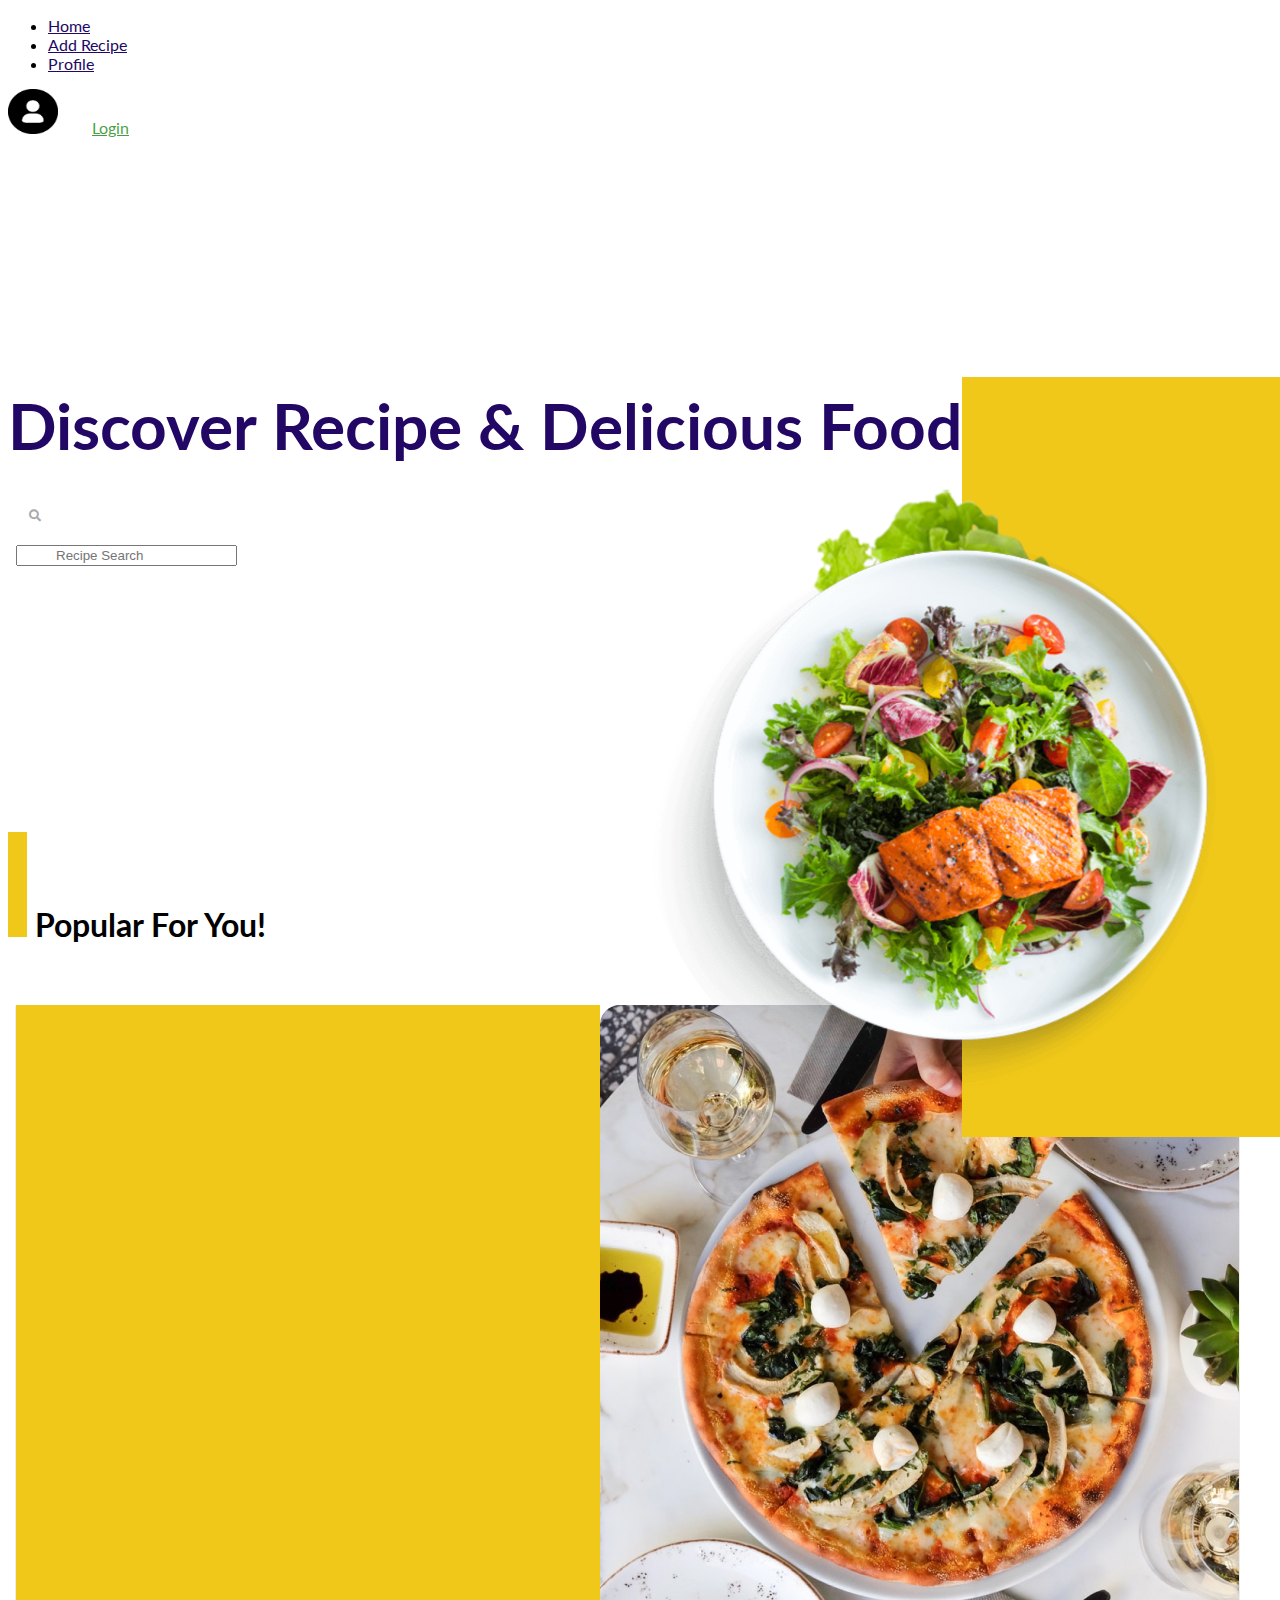
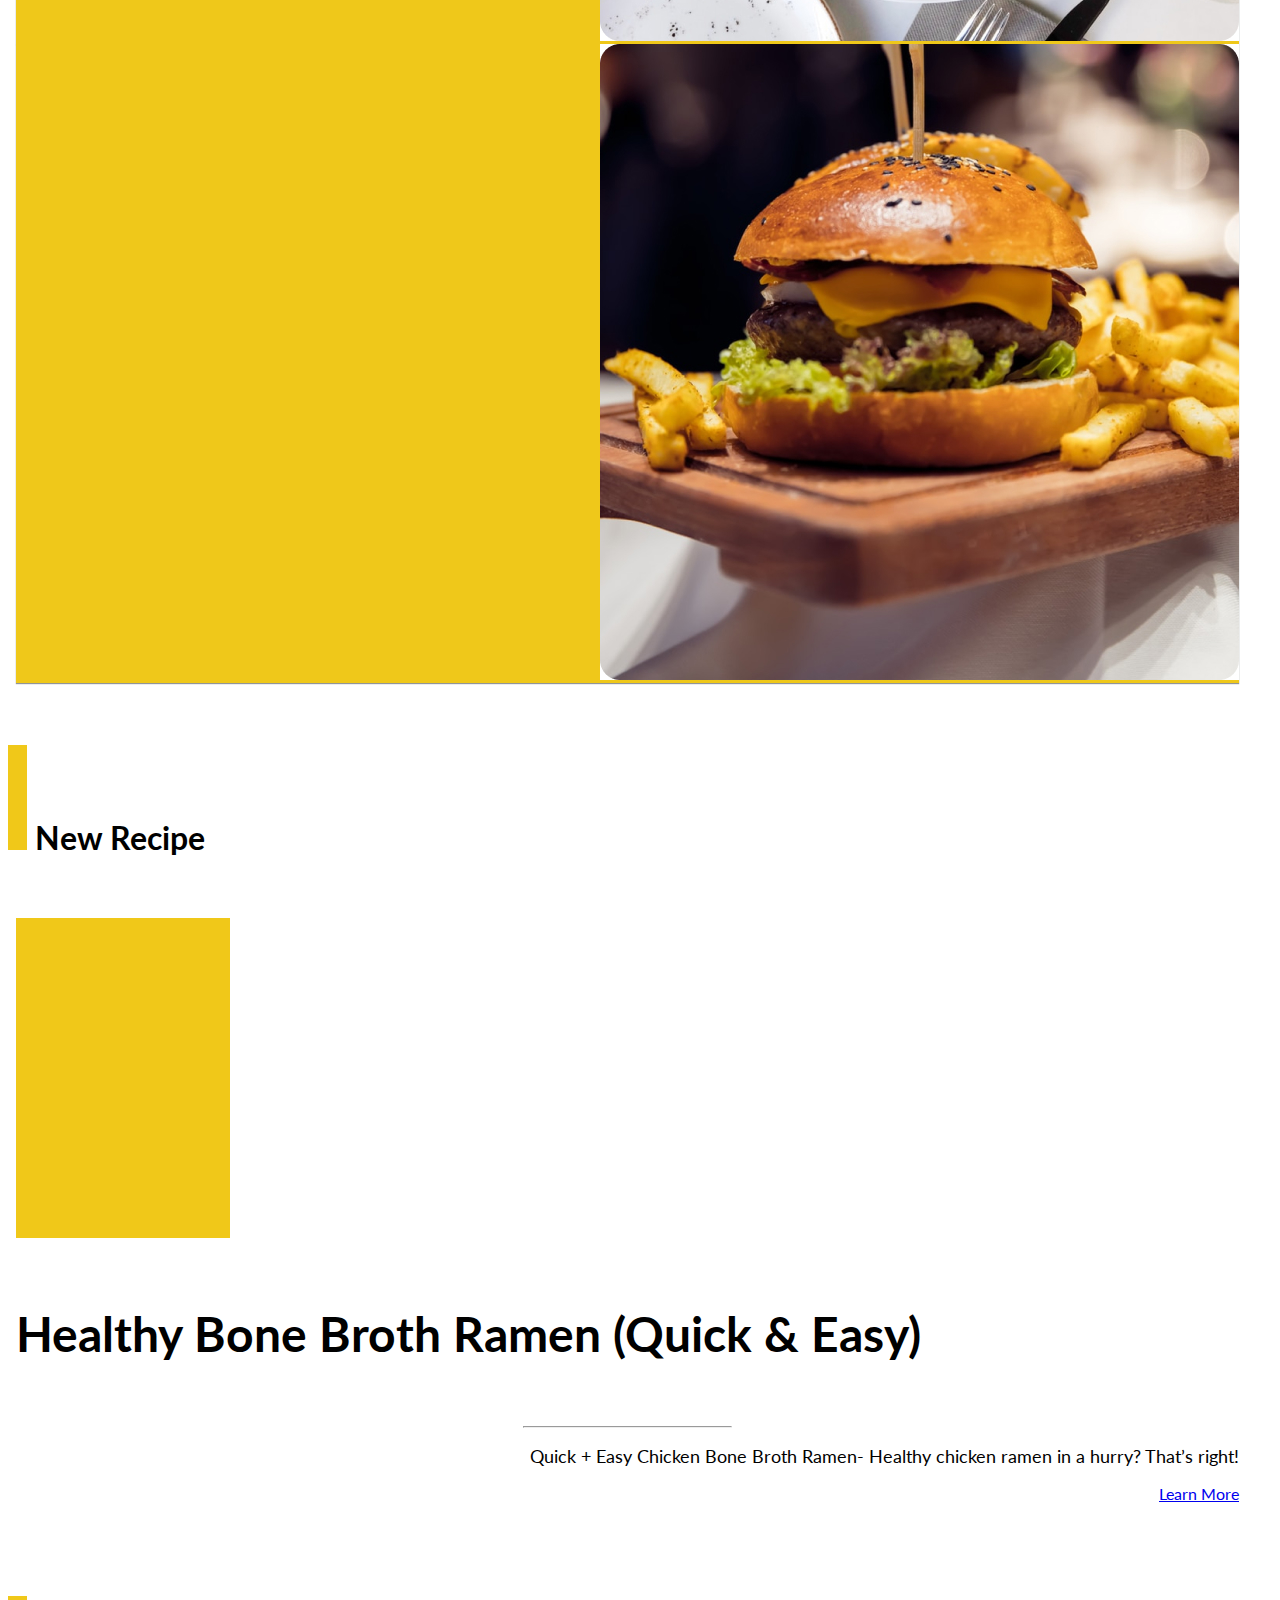
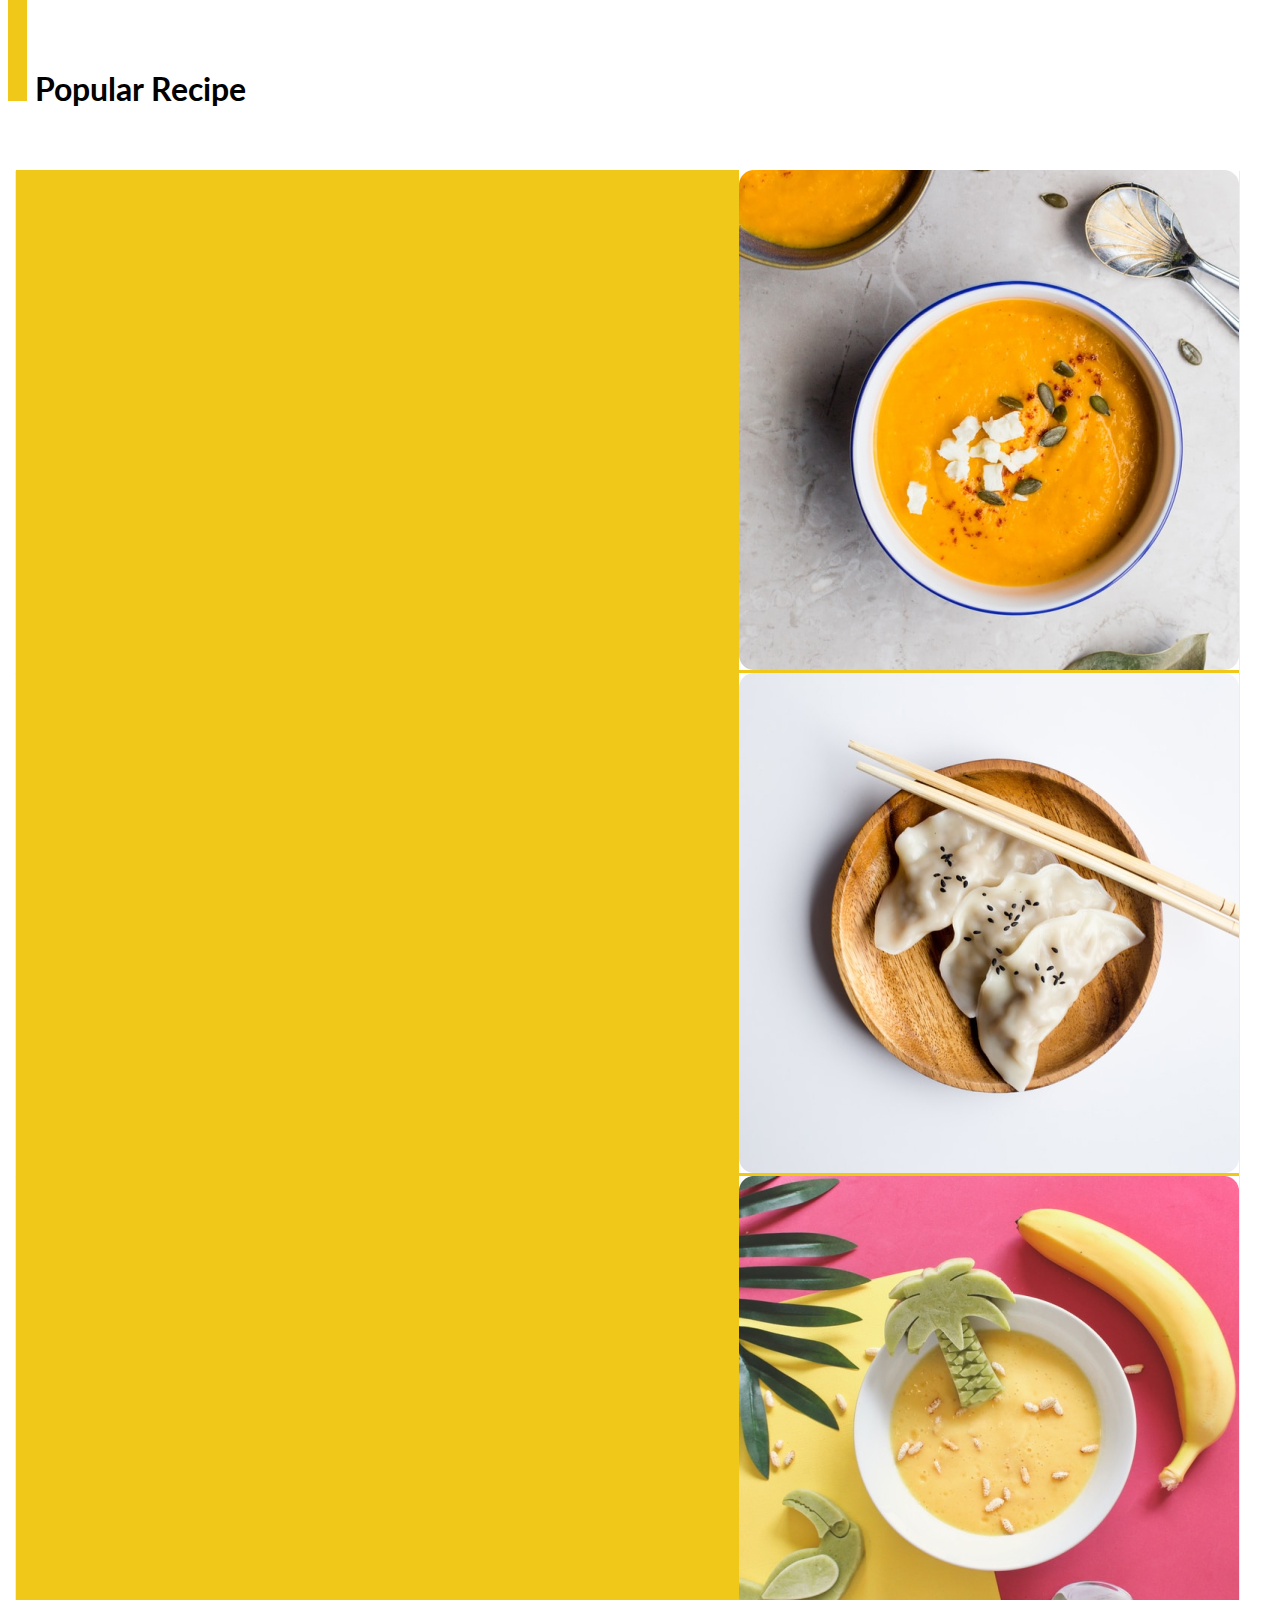
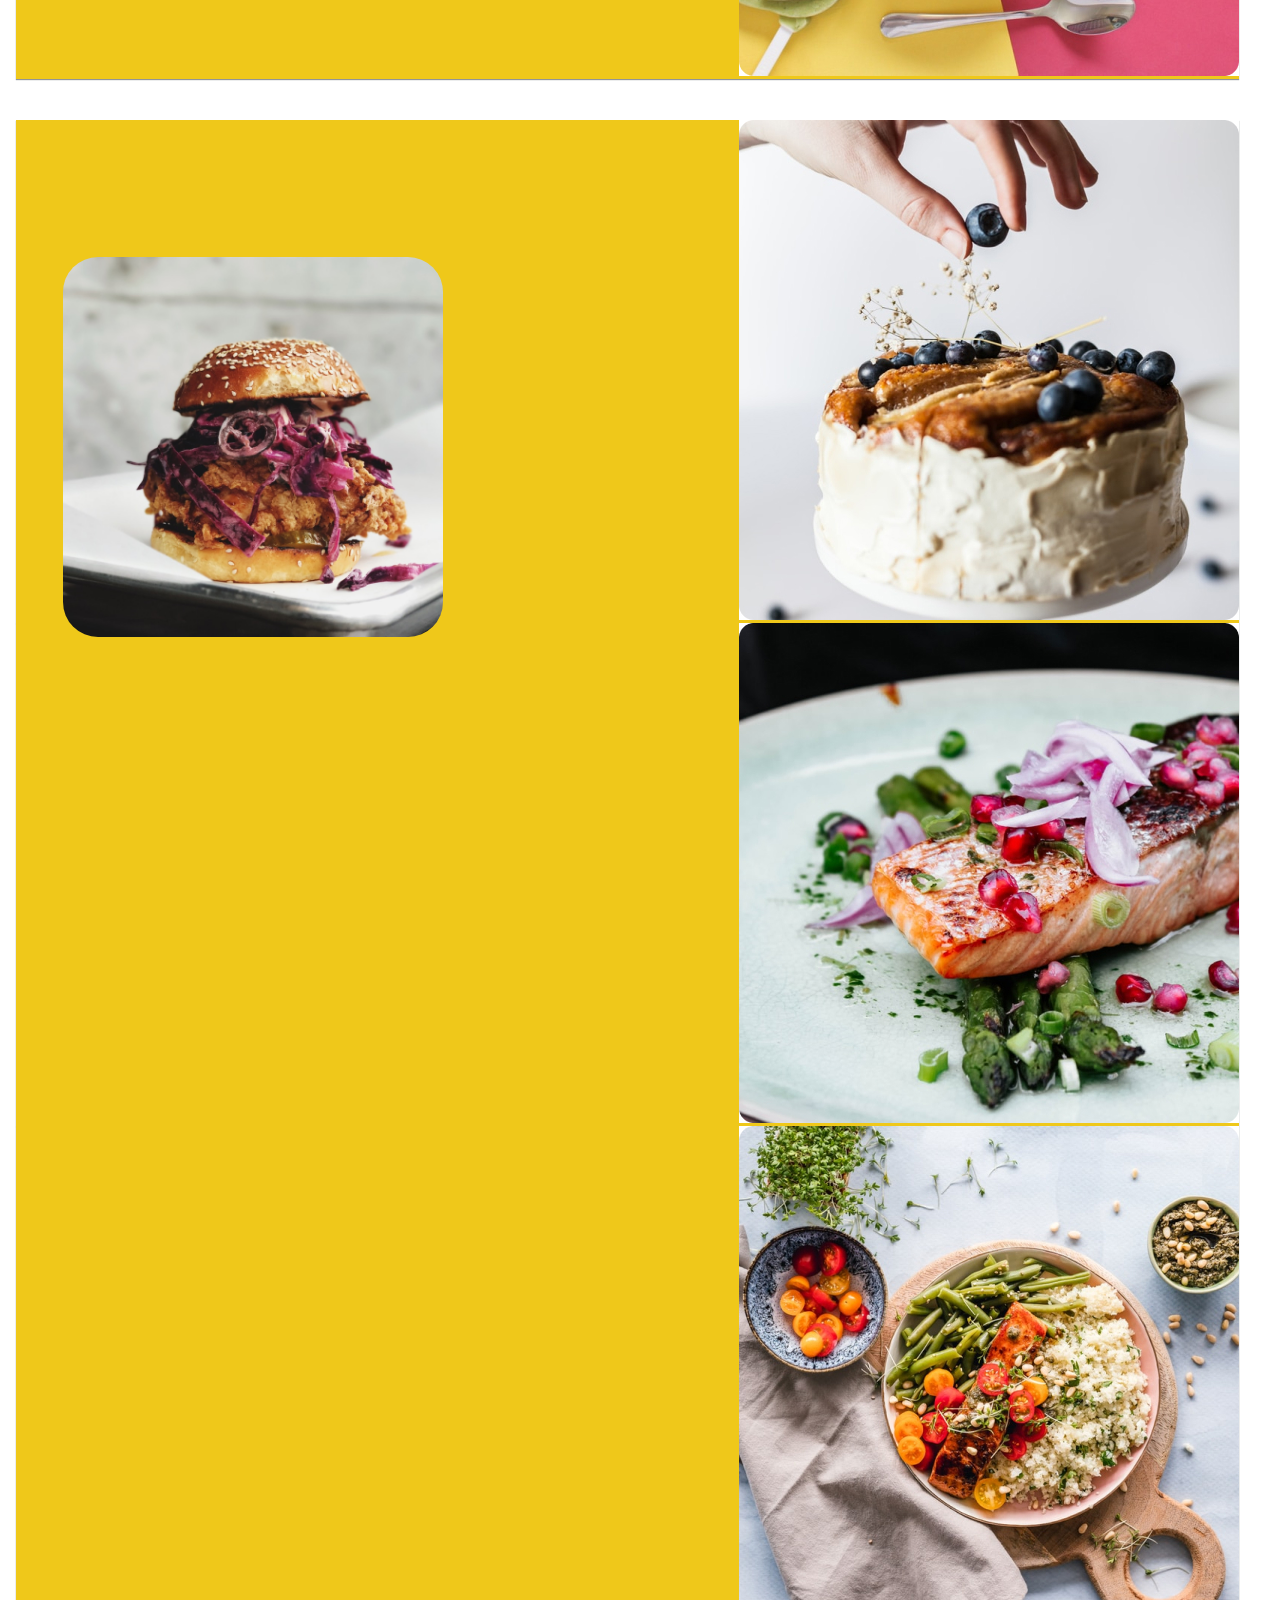
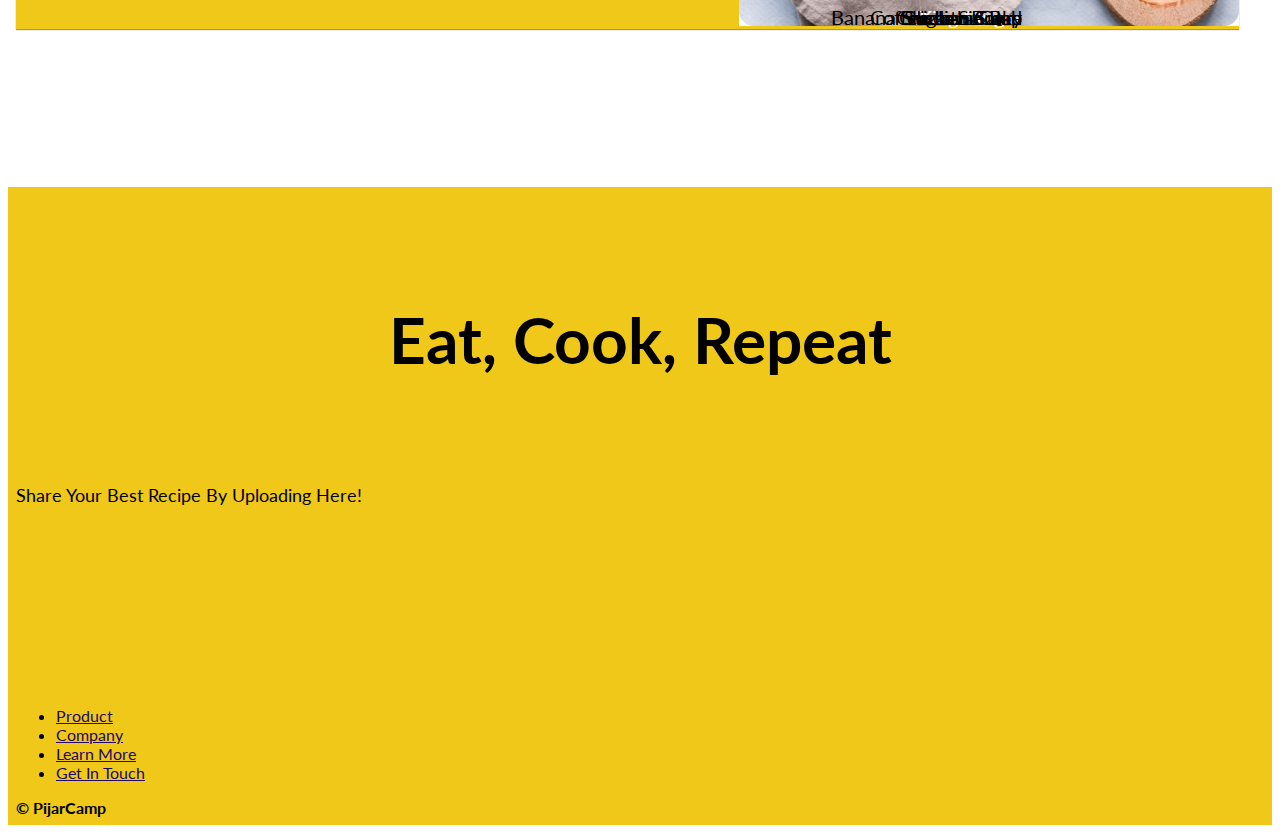
<file: index.html>
<!doctype html>
<html lang="en">
  <head>
    <!-- Required meta tags -->
    <meta charset="utf-8">
    <meta name="viewport" content="width=device-width, initial-scale=1">

    <!-- Bootstrap CSS -->
    <link href="https://cdn.jsdelivr.net/npm/bootstrap@5.0.2/dist/css/bootstrap.min.css" rel="stylesheet" integrity="sha384-EVSTQN3/azprG1Anm3QDgpJLIm9Nao0Yz1ztcQTwFspd3yD65VohhpuuCOmLASjC" crossorigin="anonymous">
    <link href="https://cdnjs.cloudflare.com/ajax/libs/font-awesome/5.9.0/css/all.min.css" rel="stylesheet">
    <link rel="stylesheet" href="../assets/css/style.css">

    <title>Eat, Cook, Repeat</title>
  </head>
  <style>
    .popular > .card {
        width: 18rem;
    }

    @media screen and (max-width: 600px) {
        body {
            background-color: #fff5ec;
        }
    }
  </style>
  <body>
    <div class="navigation">
        <nav class="navbar fixed-top navbar-expand-lg py-4 navbar-light shadow-5-strong">
            <div class="container-fluid">
              <div class="collapse navbar-collapse" id="navbarSupportedContent">
                <ul class="navbar-nav me-auto mb-2 mb-lg-0">
                  <li class="nav-item">
                    <a class="nav-link active" aria-current="page" href="index.html">Home</a>
                  </li>
                  <li class="nav-item">
                    <a class="nav-link active" aria-current="page" href="add-recipe.html">Add Recipe</a>
                  </li>
                  <li class="nav-item">
                    <a class="nav-link active" aria-current="page" href="profile.html">Profile</a>
                  </li>
                </ul>
                <form class="d-flex">
                  <img 
                    class="me-2"
                    src="../assets/images/PinClipart.com_birthday-clipart-for-facebook_1814767.png" 
                    alt="Login_Icon"
                    width="50px"
                    height="45px"
                  />
                  <a class="nav-link login" href="login.html">Login</a>
                </form>
              </div>
            </div>
        </nav>
    </div>
    <div class="container">
        <div class="row">
          <div class="col-md-6">
            <h1>
              Discover Recipe & Delicious Food 
              <div class="form-group has-recipe-search">
                <i class="fa fa-search form-control-feedback"></i>
                <input type="text" class="form-control" placeholder="Recipe Search">
              </div>
            </h1>
          </div>
          <div class="col-md-6">
            <img class="jumbotron" src="../assets/images/Rectangle_2_(1).jpg" alt="background"
            width="420"
            height="760"/>
            <img class="lettuce" 
            src="../assets/images/—Pngtree—lettuce_1175257_1.svg" alt="lettuce-wp" 
            width="484px"
            height="726px"/>
            <img class="food-recipe" 
            src="../assets/images/—Pngtree—delicious food_568171_1.svg" alt="food-wp" 
            width="578px"
            height="570px" />
          </div>
        </div>
        <div class="row">
          <div class="col-md-12">
            <h5>
              <img src="../assets/images/Rectangle8.jpg" height="105px" alt="icon">
              Popular For You!
            </h5>
          </div>
        </div>
        <div class="row popular">
          <div class="col-md-4">
            <div class="card box-shadow border-0">
              <a href="recipe-page.html">
                <img src="../assets/images/Rectangle7.jpg" class="card-img-top" alt="...">
              </a>
              <div class="bottom-left">Pizza Lamoa</div>
            </div>
          </div>
          <div class="col-md-4">
            <div class="card box-shadow border-0">
              <a href="recipe-page.html">
                <img src="../assets/images/Rectangle_7_(1).jpg" class="card-img-top" alt="...">
              </a>
              <div class="bottom-left">King Burger</div>
            </div>
          </div>
          <div class="col-md-4"></div>
        </div>
        <div class="row">
          <div class="col-md-12">
            <h5>
              <img src="../assets/images/Rectangle8.jpg" height="105px" alt="icon">
              New Recipe
            </h5>
          </div>
        </div>
        <div class="row new-recipe">
          <div class="col-md-6 new-recipe-bg">
            <img src="../assets/images/Rectangle_2.jpg" alt="new-recipe-bg" width="214" height="320">
            <img class="new-food-recipe" src="../assets/images/Rectangle_313.jpg" alt="new-food-wp" width="380" height="380"/>
          </div>
          <div class="col-md-6">
            <h4>Healthy Bone Broth Ramen (Quick & Easy)</h4>
            <hr width="17%" />
            <p class="text-start">Quick + Easy Chicken Bone Broth Ramen- Healthy chicken ramen in a hurry? That’s right!</p>
            <a type="button" class="btn btn-warning d-md-block col-5" href="recipe-page.html">Learn More</a>
          </div>
        </div>
        <div class="row d-flex justify-content-between">
          <div class="col-md-12">
            <h5>
              <img src="../assets/images/Rectangle8.jpg" height="105px" alt="icon">
              Popular Recipe
            </h5>
          </div>
        </div>
        <div class="row popular">
          <div class="col-md-4">
            <div class="card box-shadow border-0">
              <a href="recipe-page.html">
                <img src="../assets/images/Rectangle314.jpg" class="card-img-top" alt="...">
              </a>
              <div class="bottom-left-popular text-center">Chicken Curry</div>
            </div>
          </div>
          <div class="col-md-4">
            <div class="card box-shadow border-0">
              <a href="recipe-page.html">
                <img src="../assets/images/Rectangle315.jpg" class="card-img-top" alt="...">
              </a>
              <div class="bottom-left-popular text-center">Chicken Bomb</div>
            </div>
          </div>
          <div class="col-md-4">
            <div class="card box-shadow border-0">
              <a href="recipe-page.html">
                <img src="../assets/images/Rectangle316.jpg" class="card-img-top" alt="...">
              </a>
              <div class="bottom-left-popular text-center">Banana Smoothie Pop</div>
            </div>
          </div>
        </div>
        <div class="row popular">
          <div class="col-md-4">
            <div class="card box-shadow border-0">
              <a href="recipe-page.html">
                <img src="../assets/images/Rectangle317.jpg" class="card-img-top" alt="...">
              </a>
              <div class="bottom-left-popular text-center">Coffee Lava Cake</div>
            </div>
          </div>
          <div class="col-md-4">
            <div class="card box-shadow border-0">
              <a href="recipe-page.html">
                <img src="../assets/images/Rectangle318.jpg" class="card-img-top" alt="...">
              </a>
              <div class="bottom-left-popular text-center">Sugar Salmon</div>
            </div>
          </div>
          <div class="col-md-4">
            <div class="card box-shadow border-0">
              <a href="recipe-page.html">
                <img src="../assets/images/Rectangle319.jpg" class="card-img-top" alt="...">
              </a>
              <div class="bottom-left-popular">Indian Salad</div>
            </div>
          </div>
        </div>
    </div>
    <div class="footer">
      <div class="card text-center">
        <div class="card-body">
          <h5 class="card-title">Eat, Cook, Repeat</h5>
          <p class="card-text">Share Your Best Recipe By Uploading Here!</p>
        </div>
        <div class="card-nav">
          <div class="row">
            <div class="col-md-3"></div>
            <div class="col-md-6">
              <ul class="nav justify-content-center">
                <li class="nav-item">
                  <a class="nav-link" href="#">Product</a>
                </li>
                <li class="nav-item">
                  <a class="nav-link" href="#">Company</a>
                </li>
                <li class="nav-item">
                  <a class="nav-link" href="#">Learn More</a>
                </li>
                <li class="nav-item">
                  <a class="nav-link" href="#">Get In Touch</a>
                </li>
              </ul>
            </div>
            <div class="col-md-3">
              <b>&copy; PijarCamp</b>
            </div>
          </div>
        </div>
      </div>
    </div>

    <script 
        src="https://cdn.jsdelivr.net/npm/bootstrap@5.0.2/dist/js/bootstrap.bundle.min.js" 
        integrity="sha384-MrcW6ZMFYlzcLA8Nl+NtUVF0sA7MsXsP1UyJoMp4YLEuNSfAP+JcXn/tWtIaxVXM" 
        crossorigin="anonymous">
    </script>
  </body>
</html>
</file>
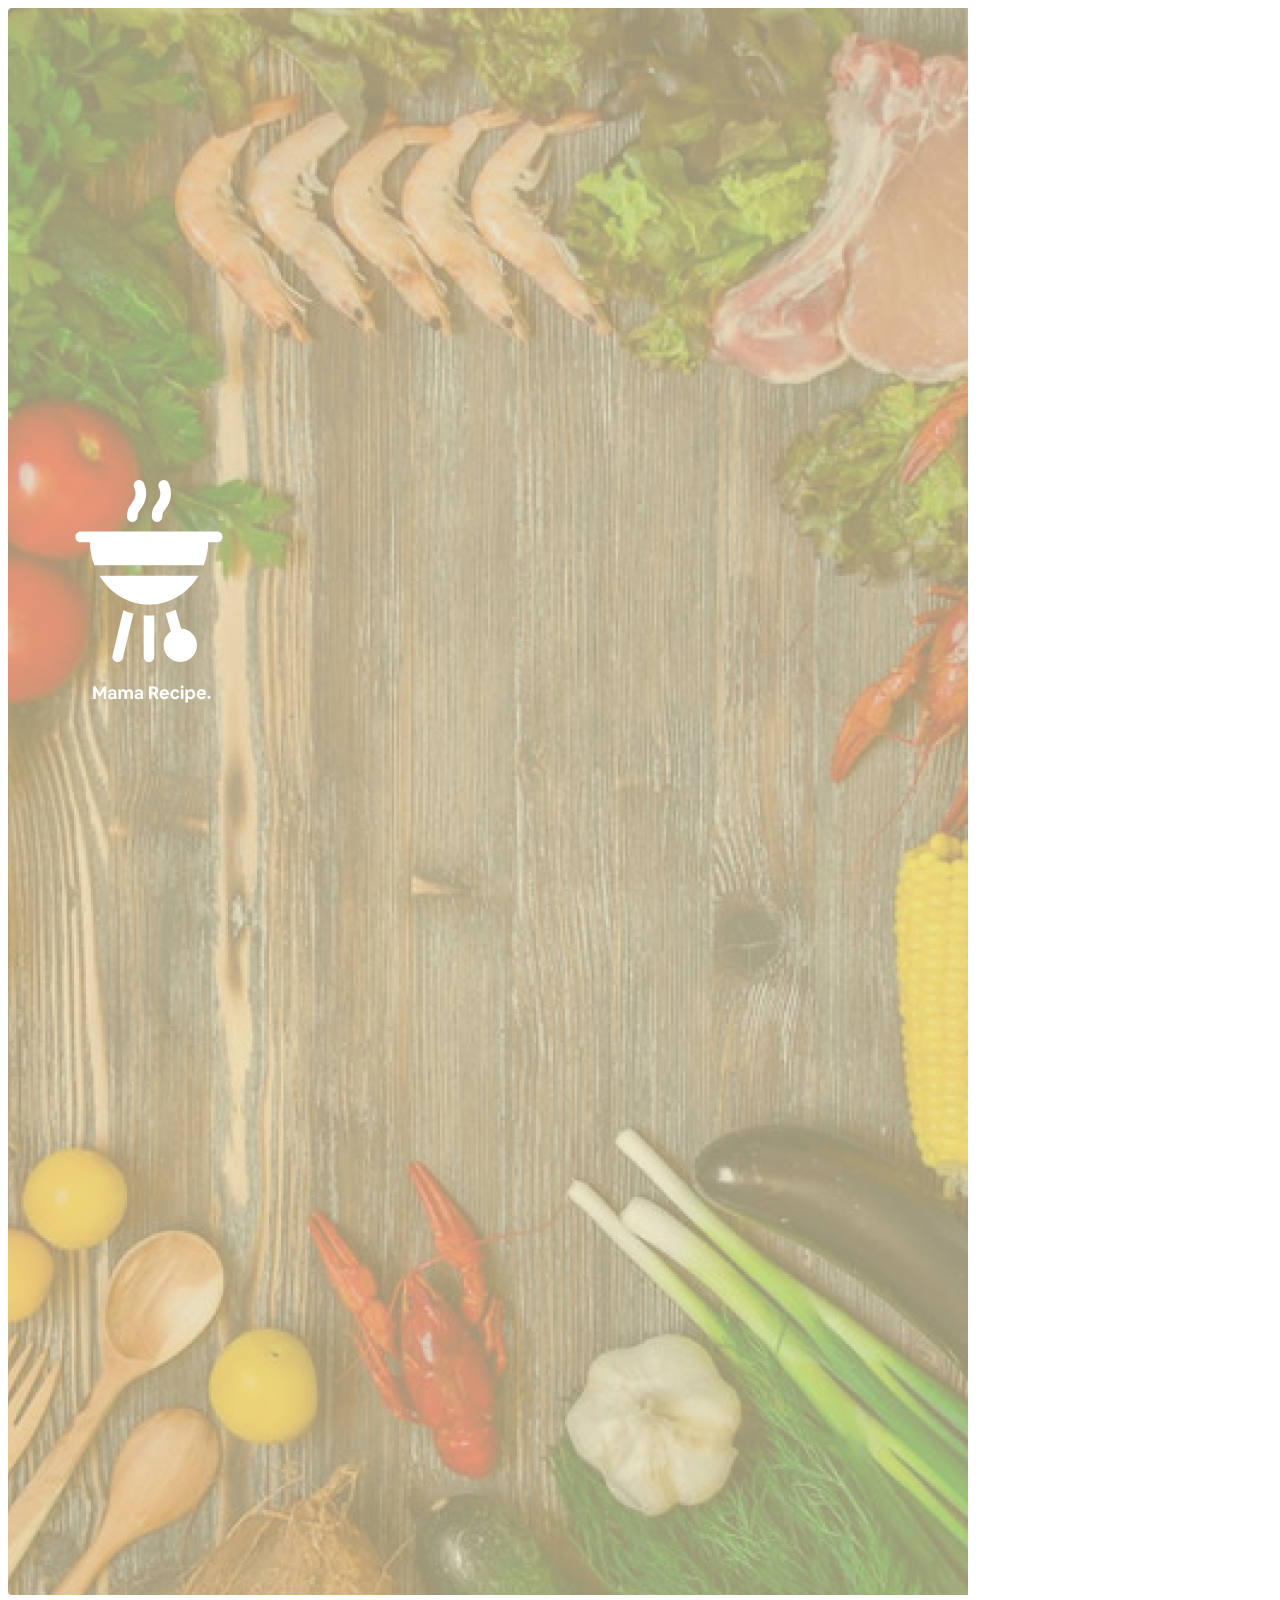
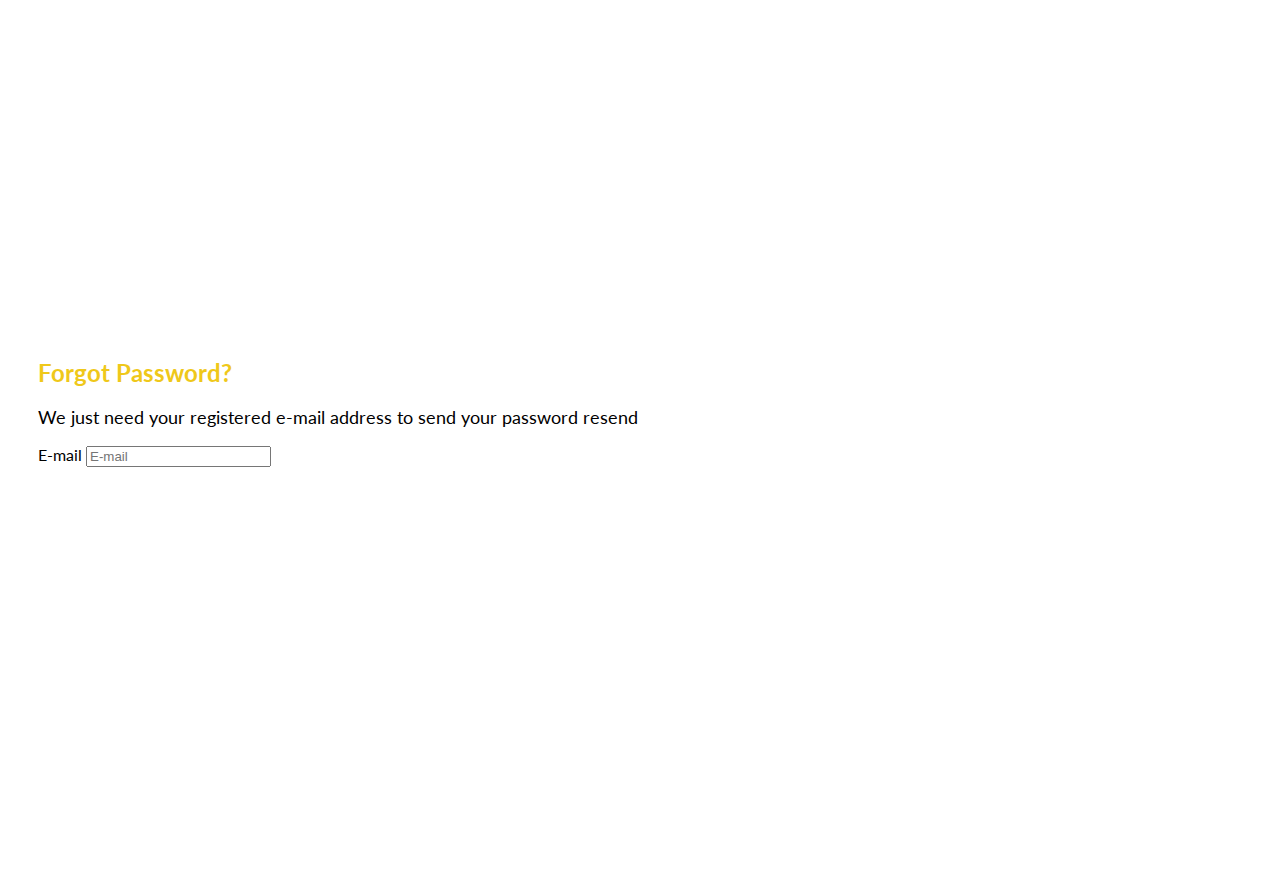
<file: forgot-password.html>
<!doctype html>
<html lang="en">
  <head>
    <!-- Required meta tags -->
    <meta charset="utf-8">
    <meta name="viewport" content="width=device-width, initial-scale=1">

    <!-- Bootstrap CSS -->
    <link href="https://cdn.jsdelivr.net/npm/bootstrap@5.0.2/dist/css/bootstrap.min.css" rel="stylesheet" integrity="sha384-EVSTQN3/azprG1Anm3QDgpJLIm9Nao0Yz1ztcQTwFspd3yD65VohhpuuCOmLASjC" crossorigin="anonymous">
    <link href="https://cdnjs.cloudflare.com/ajax/libs/font-awesome/5.9.0/css/all.min.css" rel="stylesheet">
    <link rel="stylesheet" href="../assets/css/style.css">

    <title>Eat, Cook, Repeat</title>
  </head>
  <body>
    <section class="vh-100">
      <div class="container-fluid">
        <div class="row">
          <div class="col-sm-6 px-0 d-none d-sm-block">
            <img
              src="../assets/images/image15.jpg"
              alt="Sample photo"
              class="img-fluid"
              style="border-top-left-radius: .25rem; border-bottom-left-radius: .25rem;"
            />
            <img class="mama-recipe" 
              src="../assets/images/Group697.svg" alt="mama-recipe-wp" 
            />
          </div>
          <div class="col-sm-6">
    
            <div class="text-black forgot-password">
              <h2 class="text-center mb-1 account">Forgot Password?</h2>
              <p class="text-center new-account">We just need your registered e-mail address to send your password resend</p>

              <form>

                <div class="form-outline mb-4">
                    <label class="form-label" for="form3Example3cg">E-mail</label>
                    <input type="email" id="form3Example3cg" class="form-control form-control-lg" placeholder="E-mail"/>
                </div>

                <div class="d-flex justify-content-center">
                    <h2 class="btn btn-warning btn-lg btn-block col-6">Send E-mail</h2>
                </div>

              </form>
          </div>
    
          </div>
        </div>
      </div>
    </section>

    <script 
        src="https://cdn.jsdelivr.net/npm/bootstrap@5.0.2/dist/js/bootstrap.bundle.min.js" 
        integrity="sha384-MrcW6ZMFYlzcLA8Nl+NtUVF0sA7MsXsP1UyJoMp4YLEuNSfAP+JcXn/tWtIaxVXM" 
        crossorigin="anonymous">
    </script>
  </body>
</html>
</file>
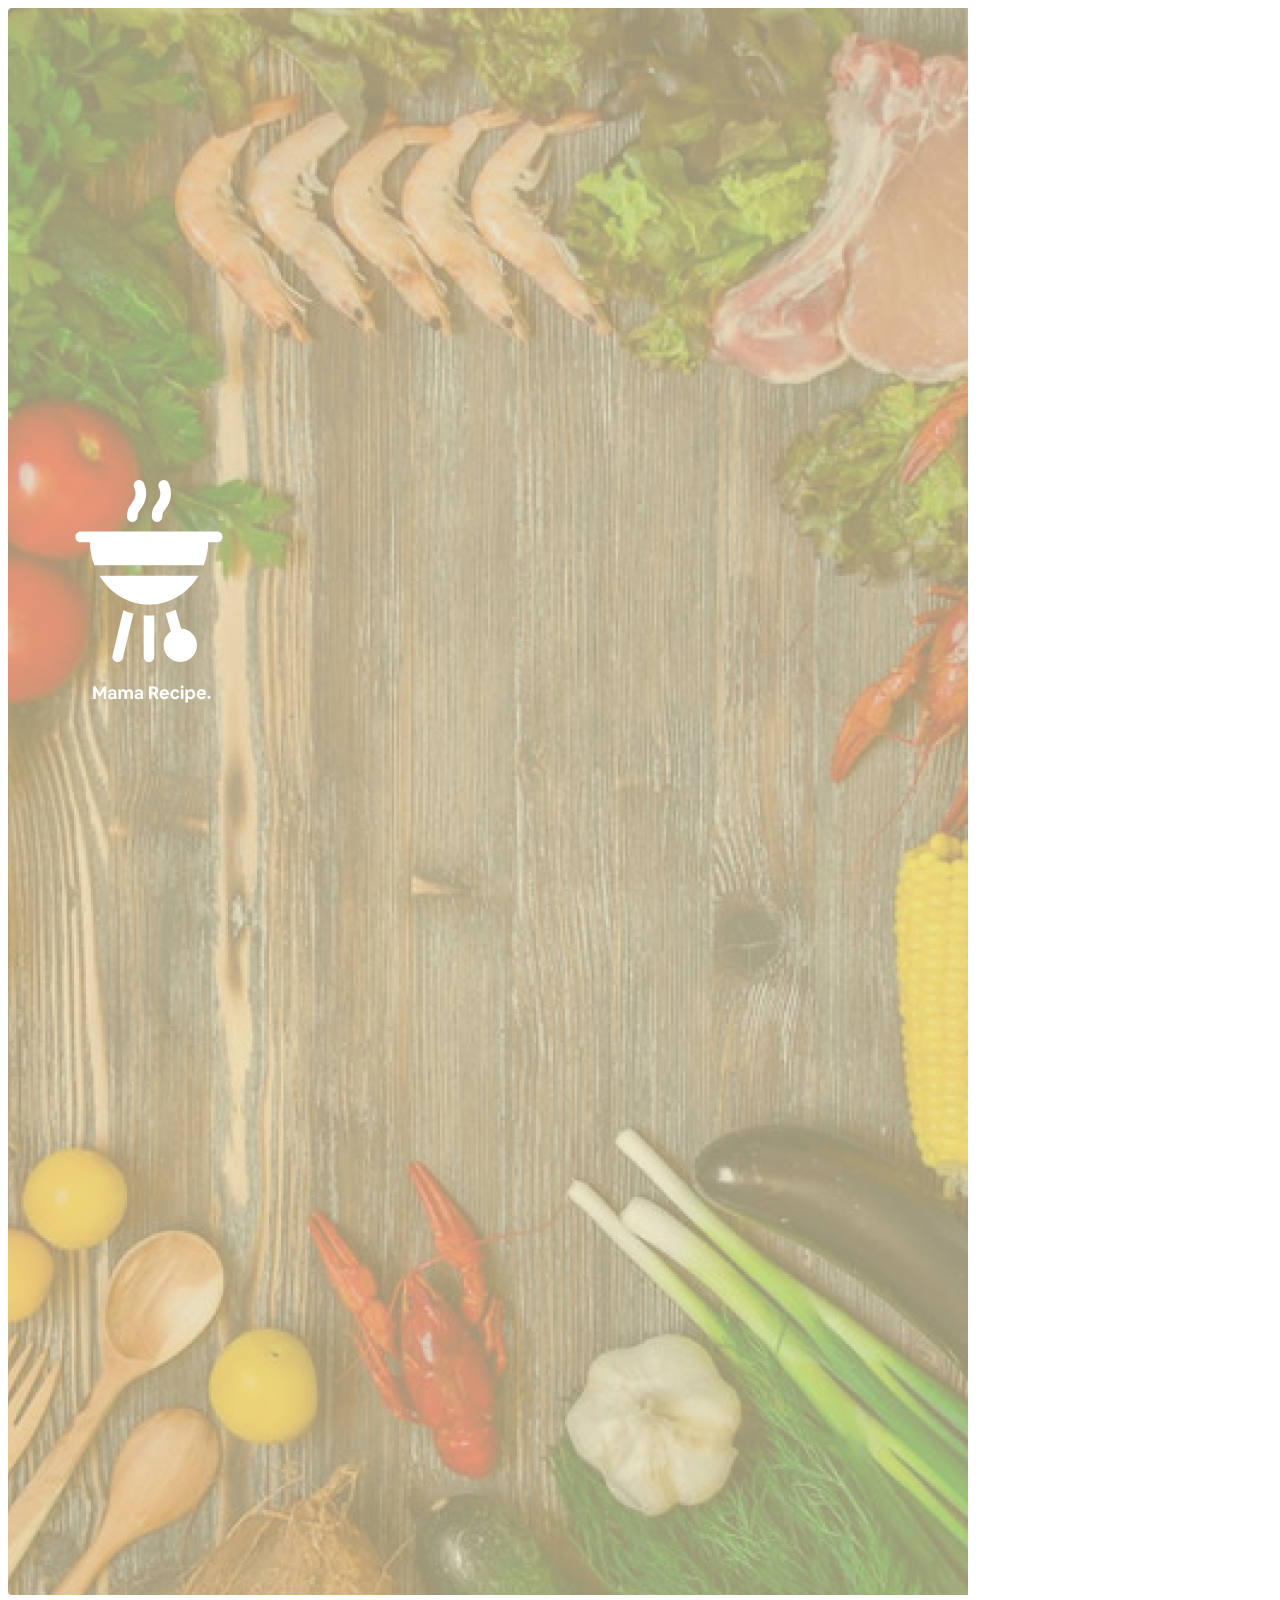
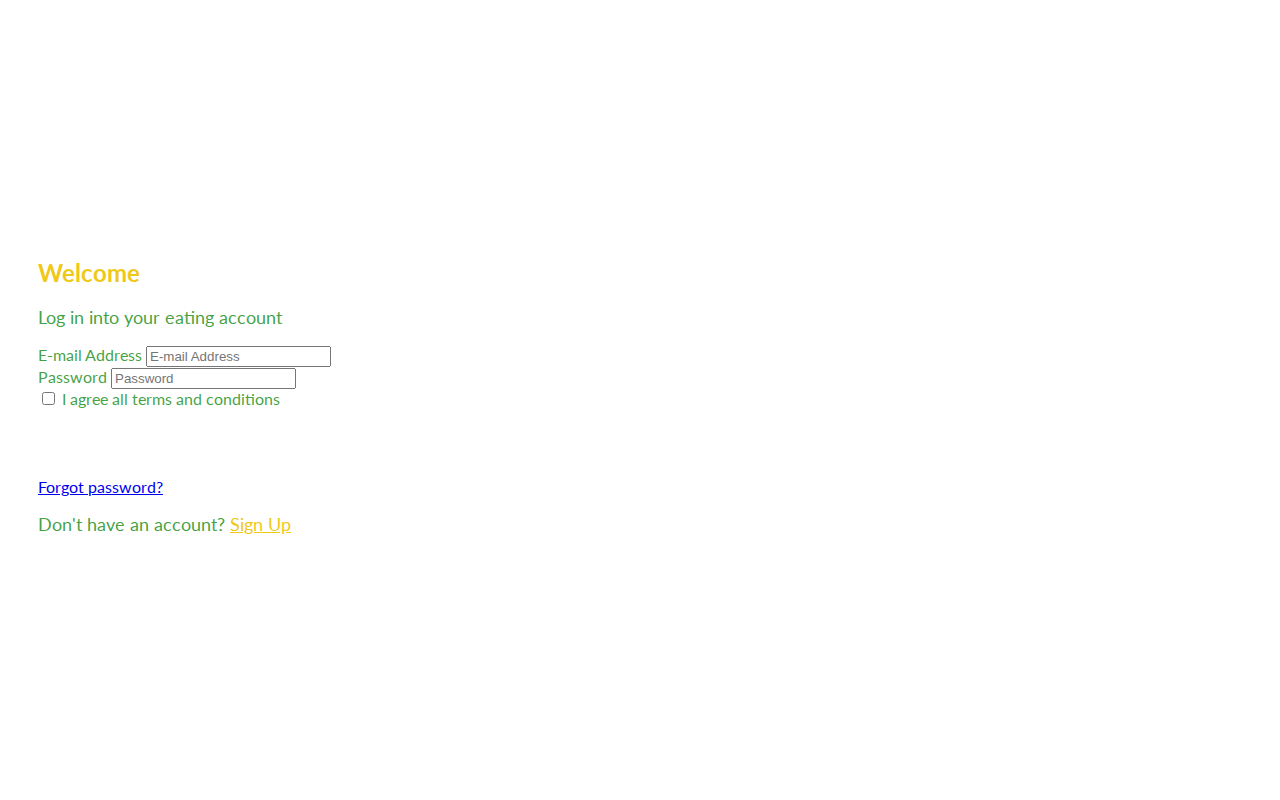
<file: login.html>
<!doctype html>
<html lang="en">
  <head>
    <!-- Required meta tags -->
    <meta charset="utf-8">
    <meta name="viewport" content="width=device-width, initial-scale=1">

    <!-- Bootstrap CSS -->
    <link href="https://cdn.jsdelivr.net/npm/bootstrap@5.0.2/dist/css/bootstrap.min.css" rel="stylesheet" integrity="sha384-EVSTQN3/azprG1Anm3QDgpJLIm9Nao0Yz1ztcQTwFspd3yD65VohhpuuCOmLASjC" crossorigin="anonymous">
    <link href="https://cdnjs.cloudflare.com/ajax/libs/font-awesome/5.9.0/css/all.min.css" rel="stylesheet">
    <link rel="stylesheet" href="../assets/css/style.css">

    <title>Eat, Cook, Repeat</title>
  </head>
  <body>
    <section class="vh-100">
      <div class="container-fluid">
        <div class="row">
          <div class="col-sm-6 px-0 d-none d-sm-block">
            <img
              src="../assets/images/image15.jpg"
              alt="Sample photo"
              class="img-fluid"
              style="border-top-left-radius: .25rem; border-bottom-left-radius: .25rem;"
            />
            <img class="mama-recipe" 
              src="../assets/images/Group697.svg" alt="mama-recipe-wp" 
            />
          </div>
          <div class="col-sm-6">
    
            <div class="text-black login">
              <h2 class="text-center mb-1 account">Welcome</h2>
              <p class="text-center new-account">Log in into your eating account</p>

              <form>

                  <div class="form-outline mb-4">
                      <label class="form-label" for="form3Example3cg">E-mail Address</label>
                      <input type="email" id="form3Example3cg" class="form-control form-control-lg" placeholder="E-mail Address"/>
                  </div>

                  <div class="form-outline mb-4">
                      <label class="form-label" for="form3Example4cdg">Password</label>
                      <input type="password" id="form3Example4cdg" class="form-control form-control-lg" placeholder="Password"/>
                  </div>

                  <div class="form-check d-flex justify-content-center mb-5">
                      <input
                          class="form-check-input me-2"
                          type="checkbox"
                          value=""
                          id="form2Example3cg"
                      />
                      <label class="form-check-label" for="form2Example3g">
                          I agree all terms and conditions
                      </label>
                  </div>

                  <div class="d-flex justify-content-center">
                      <h2 class="btn btn-warning btn-lg btn-block col-6">Log In</h2>
                  </div>

                  <div class="d-flex justify-content-end align-items-center">
                      <a href="forgot-password.html" class="text-body">Forgot password?</a>
                  </div>
          
                  <p class="text-center text-muted mt-5 mb-0">Don't have an account? <a href="register.html" class="fw-bold text-body"><u>Sign Up</u></a></p>

              </form>
          </div>
    
          </div>
        </div>
      </div>
    </section>

    <script 
        src="https://cdn.jsdelivr.net/npm/bootstrap@5.0.2/dist/js/bootstrap.bundle.min.js" 
        integrity="sha384-MrcW6ZMFYlzcLA8Nl+NtUVF0sA7MsXsP1UyJoMp4YLEuNSfAP+JcXn/tWtIaxVXM" 
        crossorigin="anonymous">
    </script>
  </body>
</html>
</file>
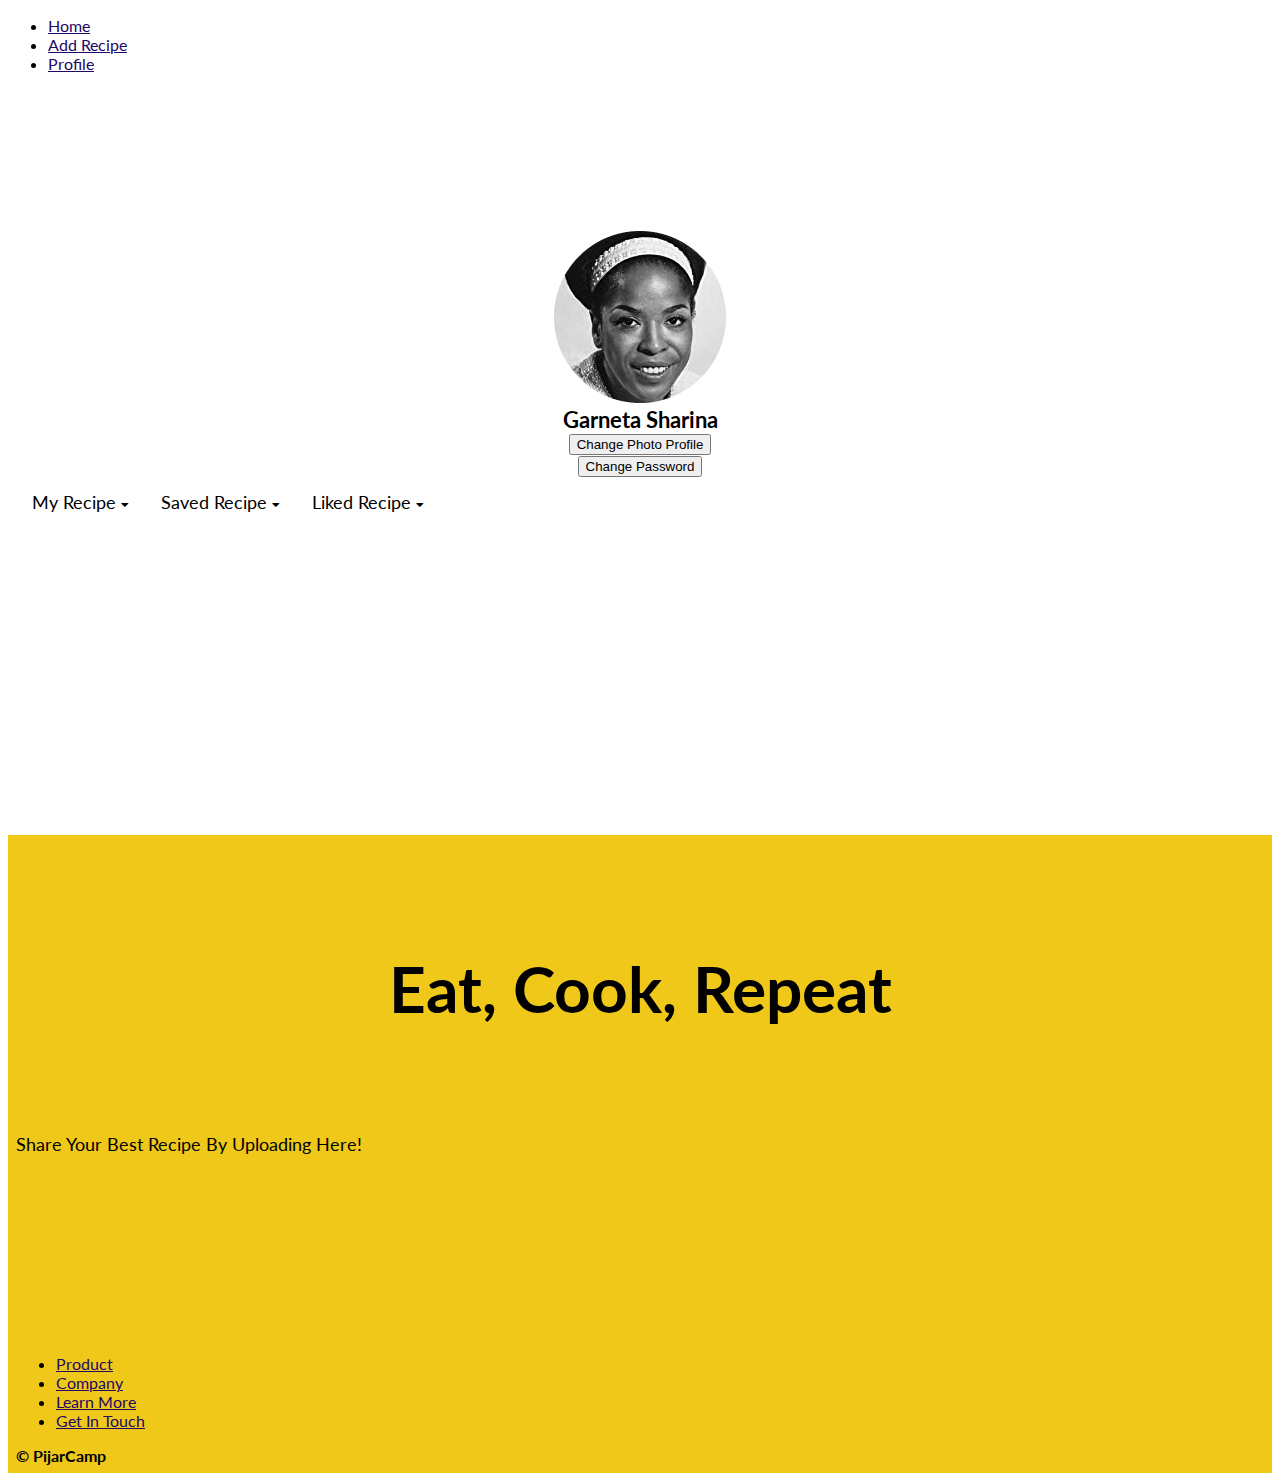
<file: profile.html>
<!doctype html>
<html lang="en">
  <head>
    <!-- Required meta tags -->
    <meta charset="utf-8">
    <meta name="viewport" content="width=device-width, initial-scale=1">

    <!-- Bootstrap CSS -->
    <link href="https://cdn.jsdelivr.net/npm/bootstrap@5.0.2/dist/css/bootstrap.min.css" rel="stylesheet" integrity="sha384-EVSTQN3/azprG1Anm3QDgpJLIm9Nao0Yz1ztcQTwFspd3yD65VohhpuuCOmLASjC" crossorigin="anonymous">
    <link href="https://cdnjs.cloudflare.com/ajax/libs/font-awesome/5.9.0/css/all.min.css" rel="stylesheet">
    <link rel="stylesheet" href="../assets/css/style.css">

    <title>Eat, Cook, Repeat</title>
  </head>
  <style>
    .popular > .card {
        width: 18rem;
    }
  </style>
  <body>
    <div class="navigation">
        <nav class="navbar fixed-top navbar-expand-lg py-4 navbar-light shadow-5-strong">
            <div class="container-fluid">
              <div class="collapse navbar-collapse" id="navbarSupportedContent">
                <ul class="navbar-nav me-auto mb-2 mb-lg-0">
                  <li class="nav-item">
                    <a class="nav-link active" aria-current="page" href="index.html">Home</a>
                  </li>
                  <li class="nav-item">
                    <a class="nav-link active" aria-current="page" href="add-recipe.html">Add Recipe</a>
                  </li>
                  <li class="nav-item">
                    <a class="nav-link active" aria-current="page" href="profile.html">Profile</a>
                  </li>
                </ul>
              </div>
            </div>
        </nav>
    </div>
    <div class="container">
        <div class="profile">
            <div class="row">
                <div class="col-md-12">
                    <img src="../assets/images/Ellipse127.jpg" alt="user-profile">
                </div>
            </div>
            <div class="row">
                <div class="col-md-12">
                    <b class="profile-name">Garneta Sharina</b>
                </div>
            </div>
            <div class="row">
                <div class="col-md-12 py-2">
                    <button type="button" class="btn btn-light">Change Photo Profile</button>
                </div>
            </div>
            <div class="row">
                <div class="col-md-12 py-2">
                    <button type="button" class="btn btn-light">Change Password</button>
                </div>
            </div>
            <!-- The navigation menu -->
            <div class="recipe-navbar">
                <div class="subnav">
                    <button class="subnavbtn">My Recipe <i class="fa fa-caret-down"></i></button>
                    <div class="subnav-content">
                      <div class="box">
                        <a href="recipe-page.html">
                          <img src="../assets/images/Rectangle327.jpg" class="card-img-top" alt="...">
                          <div class="text">
                            <p>Bomb Chicken</p>
                          </div>
                        </a>
                      </div>
                      <div class="box">
                        <a href="recipe-page.html">
                          <img src="../assets/images/Rectangle328.jpg" class="card-img-top" alt="...">
                          <div class="text">
                            <p>Banana Pancake</p>
                          </div>
                        </a>
                      </div>
                    </div>
                </div>
                <div class="subnav">
                    <button class="subnavbtn">Saved Recipe <i class="fa fa-caret-down"></i></button>
                    <div class="subnav-content">
                      <div class="box">
                        <a href="recipe-page.html">
                          <img src="../assets/images/Rectangle327.jpg" class="card-img-top" alt="...">
                          <div class="text">
                            <p>Bomb Chicken</p>
                          </div>
                        </a>
                      </div>
                      <div class="box">
                        <a href="recipe-page.html">
                          <img src="../assets/images/Rectangle328.jpg" class="card-img-top" alt="...">
                          <div class="text">
                            <p>Banana Pancake</p>
                          </div>
                        </a>
                      </div>
                    </div>
                </div>
                <div class="subnav">
                    <button class="subnavbtn">Liked Recipe <i class="fa fa-caret-down"></i></button>
                    <div class="subnav-content">
                      <div class="box">
                        <a href="recipe-page.html">
                          <img src="../assets/images/Rectangle327.jpg" class="card-img-top" alt="...">
                          <div class="text">
                            <p>Bomb Chicken</p>
                          </div>
                        </a>
                      </div>
                      <div class="box">
                        <a href="recipe-page.html">
                          <img src="../assets/images/Rectangle328.jpg" class="card-img-top" alt="...">
                          <div class="text">
                            <p>Banana Pancake</p>
                          </div>
                        </a>
                      </div>
                    </div>
                </div>
            </div>
        </div>
    </div>
    <div class="footer">
      <div class="card text-center">
        <div class="card-body">
          <h5 class="card-title">Eat, Cook, Repeat</h5>
          <p class="card-text">Share Your Best Recipe By Uploading Here!</p>
        </div>
        <div class="card-nav">
          <div class="row">
            <div class="col-md-3"></div>
            <div class="col-md-6">
              <ul class="nav justify-content-center">
                <li class="nav-item">
                  <a class="nav-link" href="#" class="profile-recipe">Product</a>
                </li>
                <li class="nav-item">
                  <a class="nav-link" href="#" class="profile-recipe">Company</a>
                </li>
                <li class="nav-item">
                  <a class="nav-link" href="#" class="profile-recipe">Learn More</a>
                </li>
                <li class="nav-item">
                  <a class="nav-link" href="#" class="profile-recipe">Get In Touch</a>
                </li>
              </ul>
            </div>
            <div class="col-md-3">
              <b>&copy; PijarCamp</b>
            </div>
          </div>
        </div>
      </div>
    </div>

    <script 
        src="https://cdn.jsdelivr.net/npm/bootstrap@5.0.2/dist/js/bootstrap.bundle.min.js" 
        integrity="sha384-MrcW6ZMFYlzcLA8Nl+NtUVF0sA7MsXsP1UyJoMp4YLEuNSfAP+JcXn/tWtIaxVXM" 
        crossorigin="anonymous">
    </script>
  </body>
</html>
</file>
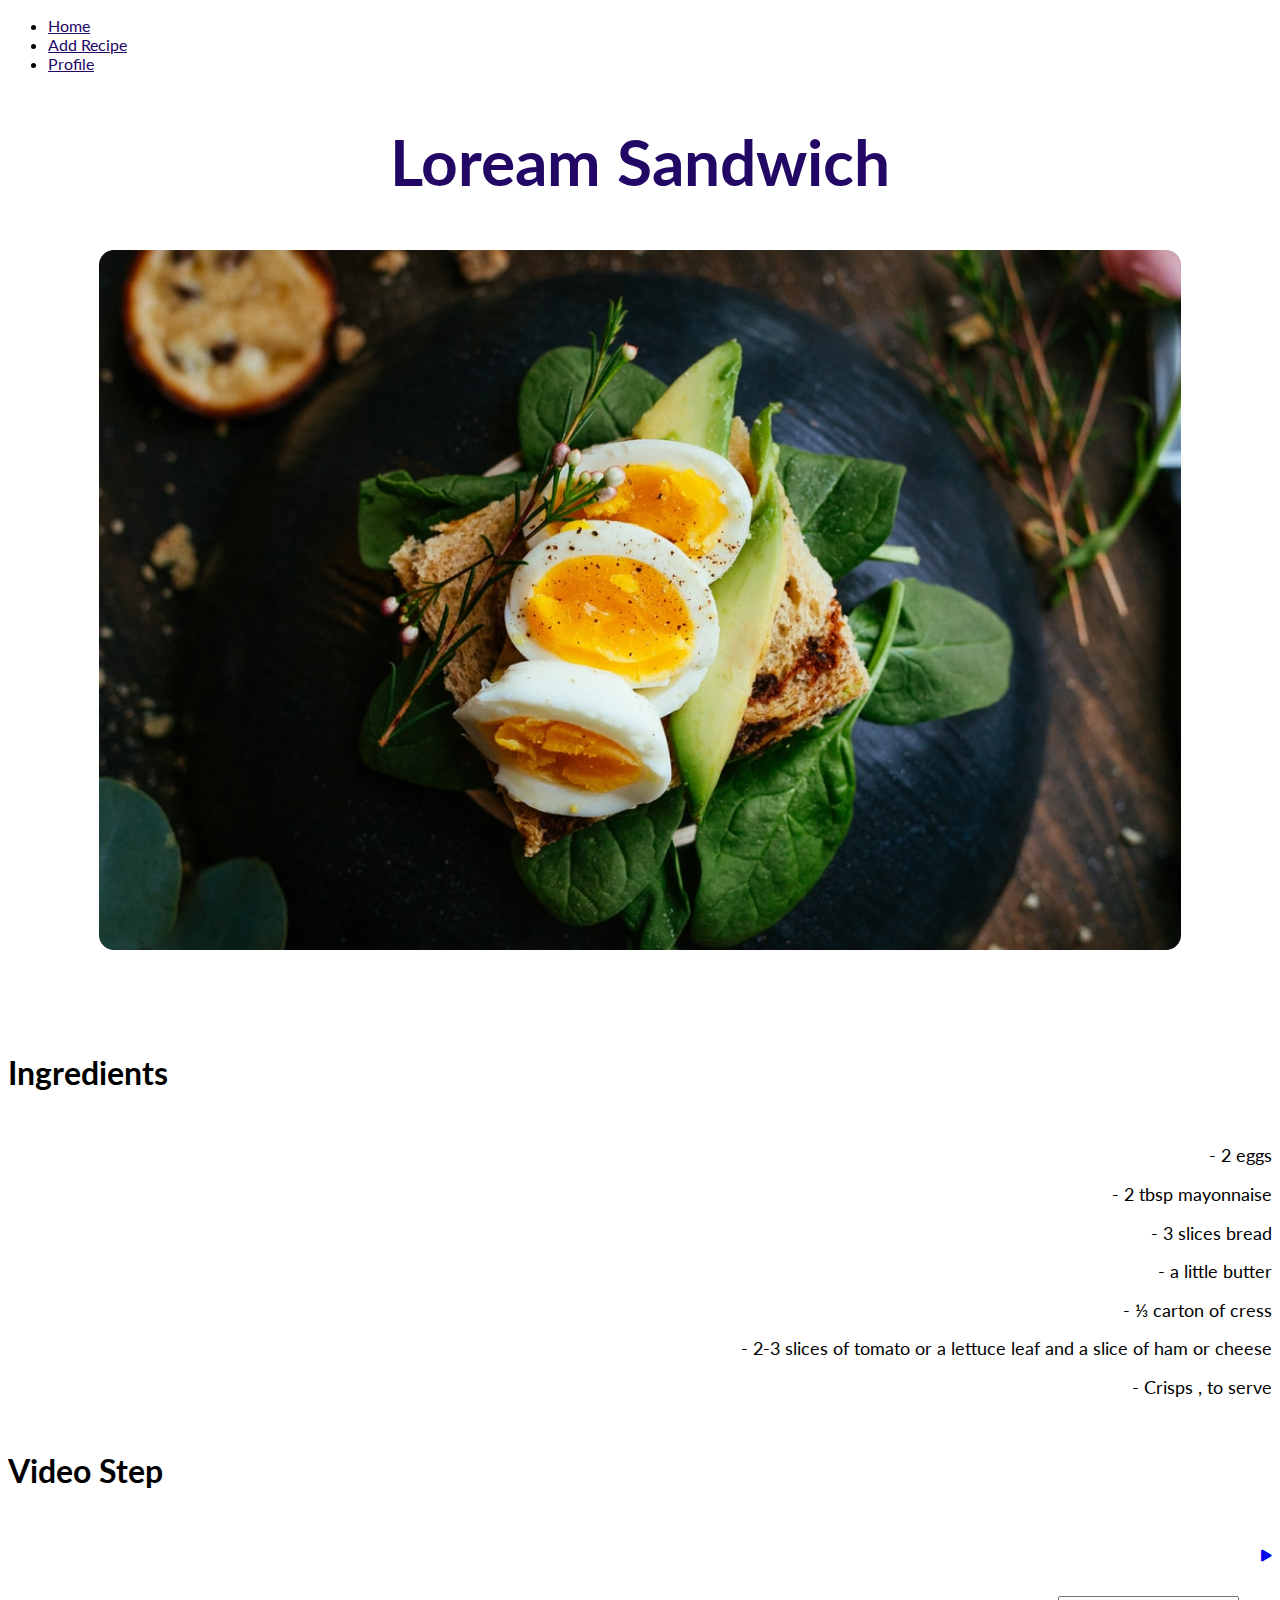
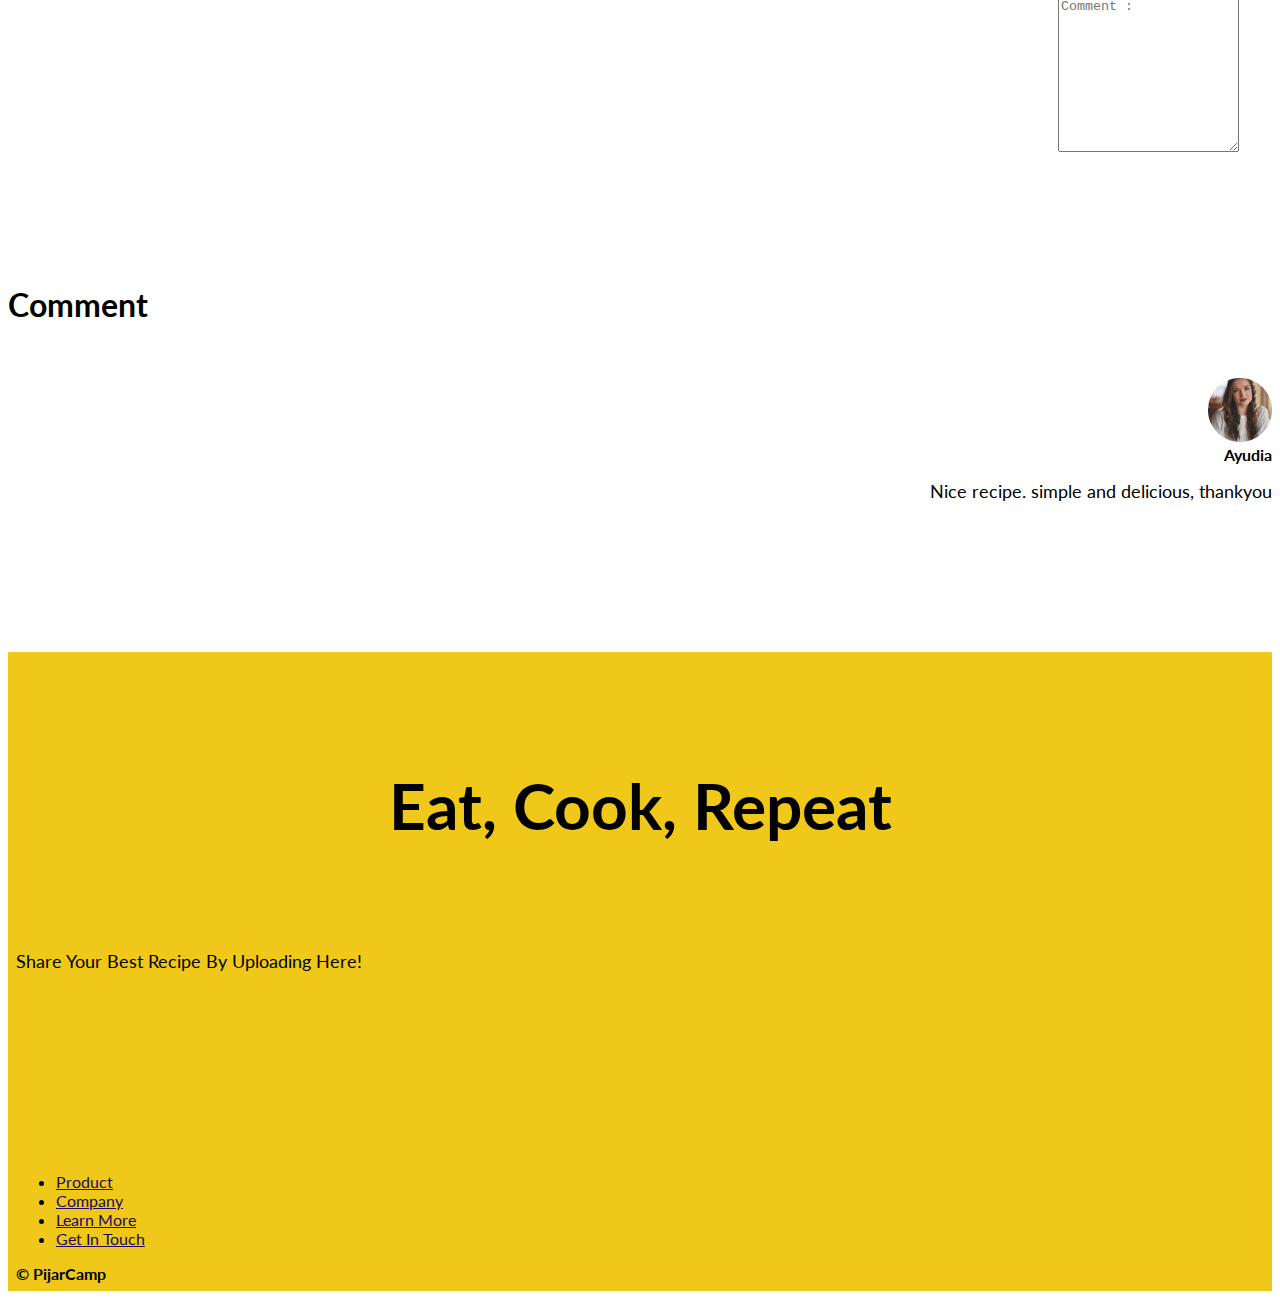
<file: recipe-page.html>
<!doctype html>
<html lang="en">
  <head>
    <!-- Required meta tags -->
    <meta charset="utf-8">
    <meta name="viewport" content="width=device-width, initial-scale=1">

    <!-- Bootstrap CSS -->
    <link href="https://cdn.jsdelivr.net/npm/bootstrap@5.0.2/dist/css/bootstrap.min.css" rel="stylesheet" integrity="sha384-EVSTQN3/azprG1Anm3QDgpJLIm9Nao0Yz1ztcQTwFspd3yD65VohhpuuCOmLASjC" crossorigin="anonymous">
    <link href="https://cdnjs.cloudflare.com/ajax/libs/font-awesome/5.9.0/css/all.min.css" rel="stylesheet">
    <link rel="stylesheet" href="../assets/css/style.css">

    <title>Eat, Cook, Repeat</title>
  </head>
  <body>
    <div class="navigation">
        <nav class="navbar fixed-top navbar-expand-lg py-1 navbar-light shadow-5-strong">
            <div class="container-fluid">
              <div class="collapse navbar-collapse" id="navbarSupportedContent">
                <ul class="navbar-nav me-auto mb-2 mb-lg-0">
                  <li class="nav-item">
                    <a class="nav-link active" aria-current="page" href="index.html">Home</a>
                  </li>
                  <li class="nav-item">
                    <a class="nav-link active" aria-current="page" href="add-recipe.html">Add Recipe</a>
                  </li>
                  <li class="nav-item">
                    <a class="nav-link active" aria-current="page" href="profile.html">Profile</a>
                  </li>
                </ul>
              </div>
            </div>
        </nav>
    </div>
    <div class="container">
        <div class="recipe-page">
            <h1 class="recipe-name">Loream Sandwich</h1>
            <img src="../assets/images/Rectangle313.jpg" class="card-img-top" alt="...">
        </div>
        <div class="recipe-desc">
          <h5>Ingredients</h5>
          <div class="text-start ingredients">
            <p>- 2 eggs</p>
            <p>- 2 tbsp mayonnaise</p>
            <p>- 3 slices bread</p>
            <p>- a little butter</p>
            <p>- ⅓ carton of cress</p>
            <p>- 2-3 slices of tomato or a lettuce leaf and a slice of ham or cheese</p>
            <p>- Crisps , to serve</p>
          </div>
          <h5>Video Step</h5>
          <div class="video-step py-4">
            <div class="py-2 text-start">
              <a class="btn btn-warning col-2" href="recipe-step.html">
                  <i class="fa fa-play"></i>
              </a>
            </div>
          </div>
          <div class="form-group">
            <div class="row">
              <div class="col-lg-12 py-4">
                  <textarea name="comment" id="comment" class="form-control" cols="20" rows="10" placeholder="Comment :"></textarea> 
              </div>
            </div>
            <div class="row">
              <div class="col-md-12 text-center">
                  <h2 class="btn btn-warning btn-lg btn-block col-2">Send</h2>
              </div>
            </div>
          </div>
          <h5>Comment</h5>
          <div class="row py-4">
              <div class="col-md-1">
                <img src="../assets/images/Ellipse128.jpg" alt="...">
              </div>
              <div class="col-md-11 text-start">
                <div class="row">
                  <div class="col-md-12">
                    <b>Ayudia</b>
                  </div>
                </div>
                <div class="row">
                  <div class="col-md-12">
                    <p>Nice recipe. simple and delicious, thankyou</p>
                  </div>
                </div>
              </div>
           </div>
        </div>
    </div>
    <div class="footer">
      <div class="card text-center">
        <div class="card-body">
          <h5 class="card-title">Eat, Cook, Repeat</h5>
          <p class="card-text">Share Your Best Recipe By Uploading Here!</p>
        </div>
        <div class="card-nav">
          <div class="row">
            <div class="col-md-3"></div>
            <div class="col-md-6">
              <ul class="nav justify-content-center">
                <li class="nav-item">
                  <a class="nav-link" href="#" class="profile-recipe">Product</a>
                </li>
                <li class="nav-item">
                  <a class="nav-link" href="#" class="profile-recipe">Company</a>
                </li>
                <li class="nav-item">
                  <a class="nav-link" href="#" class="profile-recipe">Learn More</a>
                </li>
                <li class="nav-item">
                  <a class="nav-link" href="#" class="profile-recipe">Get In Touch</a>
                </li>
              </ul>
            </div>
            <div class="col-md-3">
              <b>&copy; PijarCamp</b>
            </div>
          </div>
        </div>
      </div>
    </div>

    <script 
        src="https://cdn.jsdelivr.net/npm/bootstrap@5.0.2/dist/js/bootstrap.bundle.min.js" 
        integrity="sha384-MrcW6ZMFYlzcLA8Nl+NtUVF0sA7MsXsP1UyJoMp4YLEuNSfAP+JcXn/tWtIaxVXM" 
        crossorigin="anonymous">
    </script>
  </body>
</html>
</file>
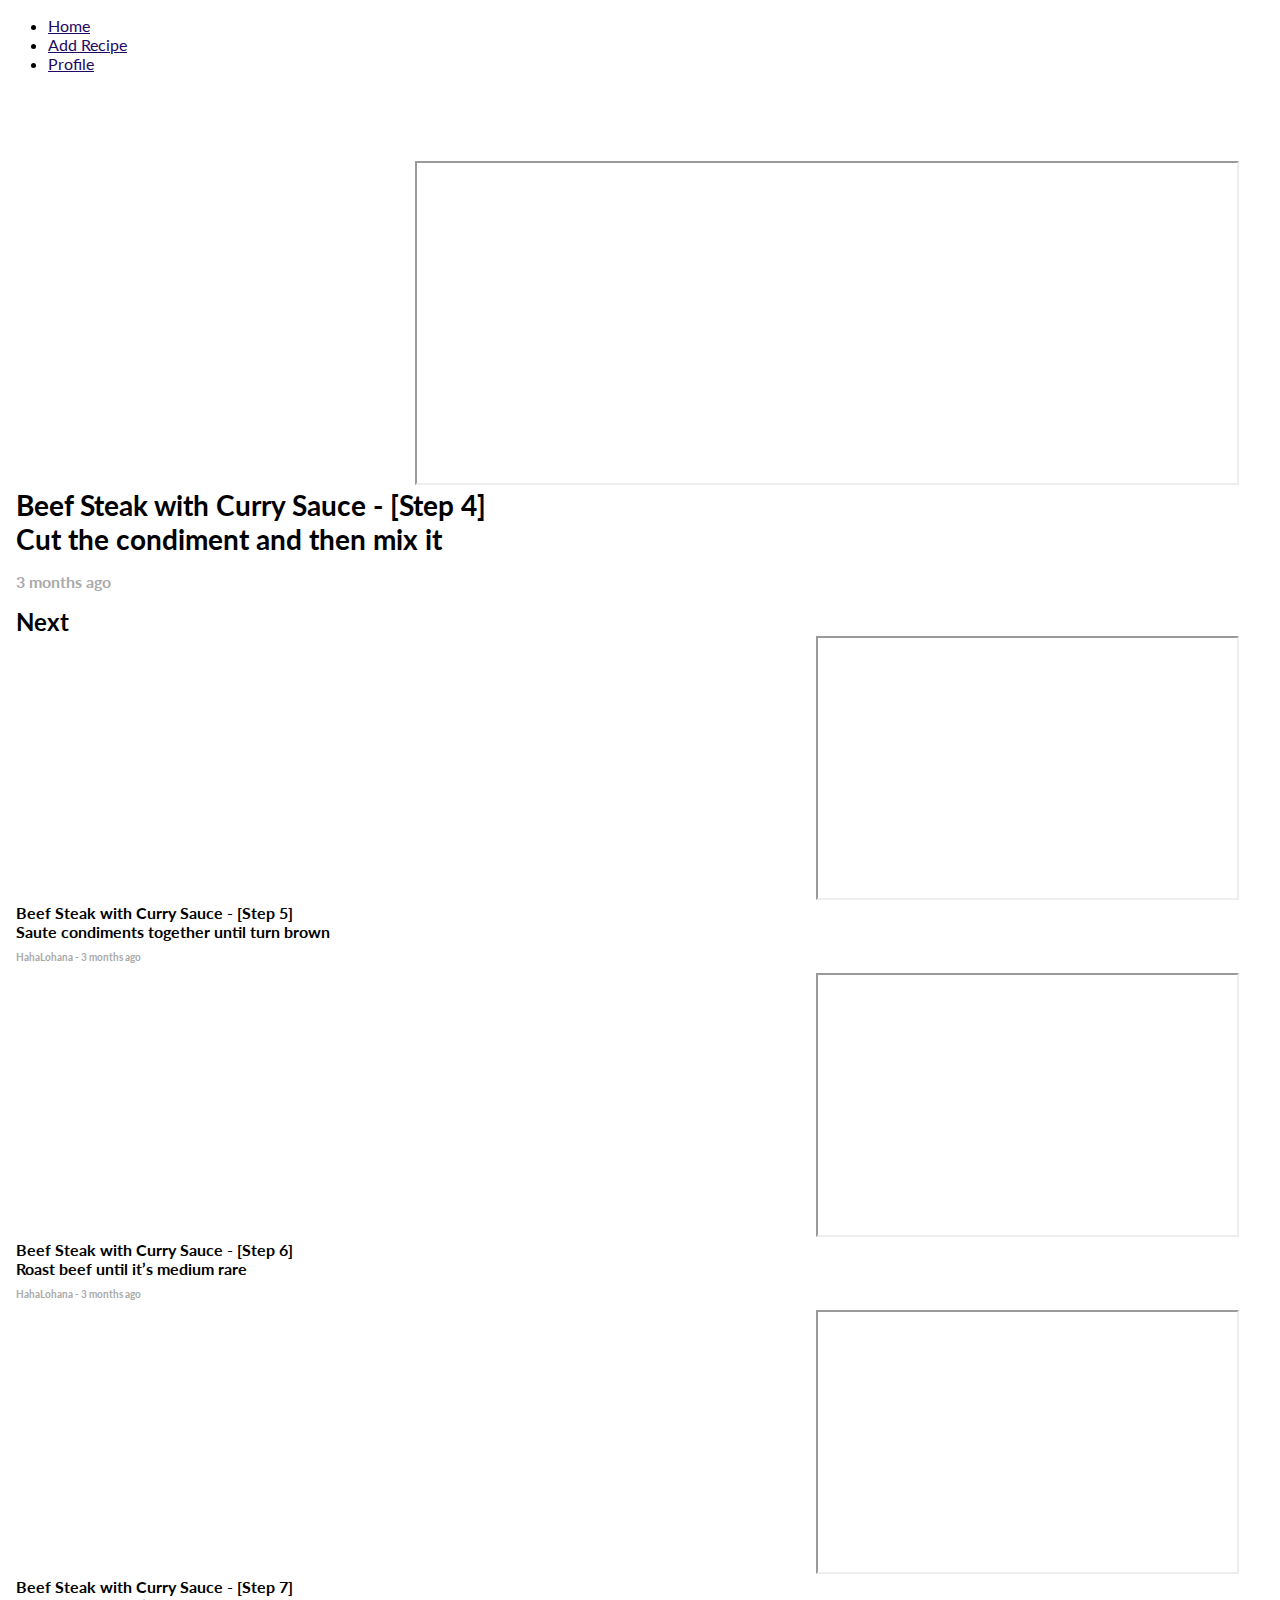
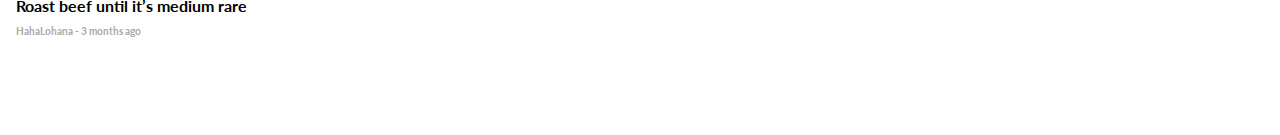
<file: recipe-step.html>
<!doctype html>
<html lang="en">
  <head>
    <!-- Required meta tags -->
    <meta charset="utf-8">
    <meta name="viewport" content="width=device-width, initial-scale=1">

    <!-- Bootstrap CSS -->
    <link href="https://cdn.jsdelivr.net/npm/bootstrap@5.0.2/dist/css/bootstrap.min.css" rel="stylesheet" integrity="sha384-EVSTQN3/azprG1Anm3QDgpJLIm9Nao0Yz1ztcQTwFspd3yD65VohhpuuCOmLASjC" crossorigin="anonymous">
    <link href="https://cdnjs.cloudflare.com/ajax/libs/font-awesome/5.9.0/css/all.min.css" rel="stylesheet">
    <link rel="stylesheet" href="../assets/css/style.css">

    <title>Eat, Cook, Repeat</title>
  </head>
  <body>
    <div class="navigation">
        <nav class="navbar fixed-top navbar-expand-lg py-4 navbar-light shadow-5-strong">
            <div class="container-fluid">
              <div class="collapse navbar-collapse" id="navbarSupportedContent">
                <ul class="navbar-nav me-auto mb-2 mb-lg-0">
                  <li class="nav-item">
                    <a class="nav-link active" aria-current="page" href="index.html">Home</a>
                  </li>
                  <li class="nav-item">
                    <a class="nav-link active" aria-current="page" href="add-recipe.html">Add Recipe</a>
                  </li>
                  <li class="nav-item">
                    <a class="nav-link active" aria-current="page" href="profile.html">Profile</a>
                  </li>
                </ul>
              </div>
            </div>
        </nav>
    </div>
    <div class="container">
        <div class="recipe-step">
          <img class="recipe-step-jumbotron" src="../assets/images/Rectangle334.jpg" alt="background" 
          width="70"
          height="1295"/>
          <div class="form-group">
            <div class="row">
                <div class="col-md-8">
                    <iframe class="iframe" width="820" height="320" src="https://www.youtube.com/embed/-VE9otk1ptM">
                    </iframe>
                    <p class="steps">Beef Steak with Curry Sauce - [Step 4]</p>
                    <p class="steps">Cut the condiment and then mix it</p>
                    <p class="steps-timeline">3 months ago</p>
                </div>
                <div class="col-md-4">
                    <div class="next py-2">Next</div>
                    <div class="row">
                        <div class="col-md-12">
                            <iframe class="iframe" width="419" height="260" src="https://www.youtube.com/embed/g83Urraf9iQ">
                            </iframe>
                            <p class="next-steps">Beef Steak with Curry Sauce - [Step 5]</p>
                            <p class="next-steps">Saute condiments together until turn brown</p>
                            <p class="next-steps-timeline">HahaLohana - 3 months ago</p>
                        </div>
                    </div>
                    <div class="row">
                        <div class="col-md-12">
                            <iframe class="iframe" width="419" height="260" src="https://www.youtube.com/embed/QpoVYoMzImo">
                            </iframe>
                            <p class="next-steps">Beef Steak with Curry Sauce - [Step 6]</p>
                            <p class="next-steps">Roast beef until it’s medium rare</p>
                            <p class="next-steps-timeline">HahaLohana - 3 months ago</p>
                        </div>
                    </div>
                    <div class="row">
                        <div class="col-md-12">
                            <iframe class="iframe" width="419" height="260" src="https://www.youtube.com/embed/QpoVYoMzImo">
                            </iframe>
                            <p class="next-steps">Beef Steak with Curry Sauce - [Step 7]</p>
                            <p class="next-steps">Roast beef until it’s medium rare</p>
                            <p class="next-steps-timeline">HahaLohana - 3 months ago</p>
                        </div>
                    </div>
                </div>
            </div>
          </div>
        </div>
    </div>

    <script 
        src="https://cdn.jsdelivr.net/npm/bootstrap@5.0.2/dist/js/bootstrap.bundle.min.js" 
        integrity="sha384-MrcW6ZMFYlzcLA8Nl+NtUVF0sA7MsXsP1UyJoMp4YLEuNSfAP+JcXn/tWtIaxVXM" 
        crossorigin="anonymous">
    </script>
  </body>
</html>
</file>
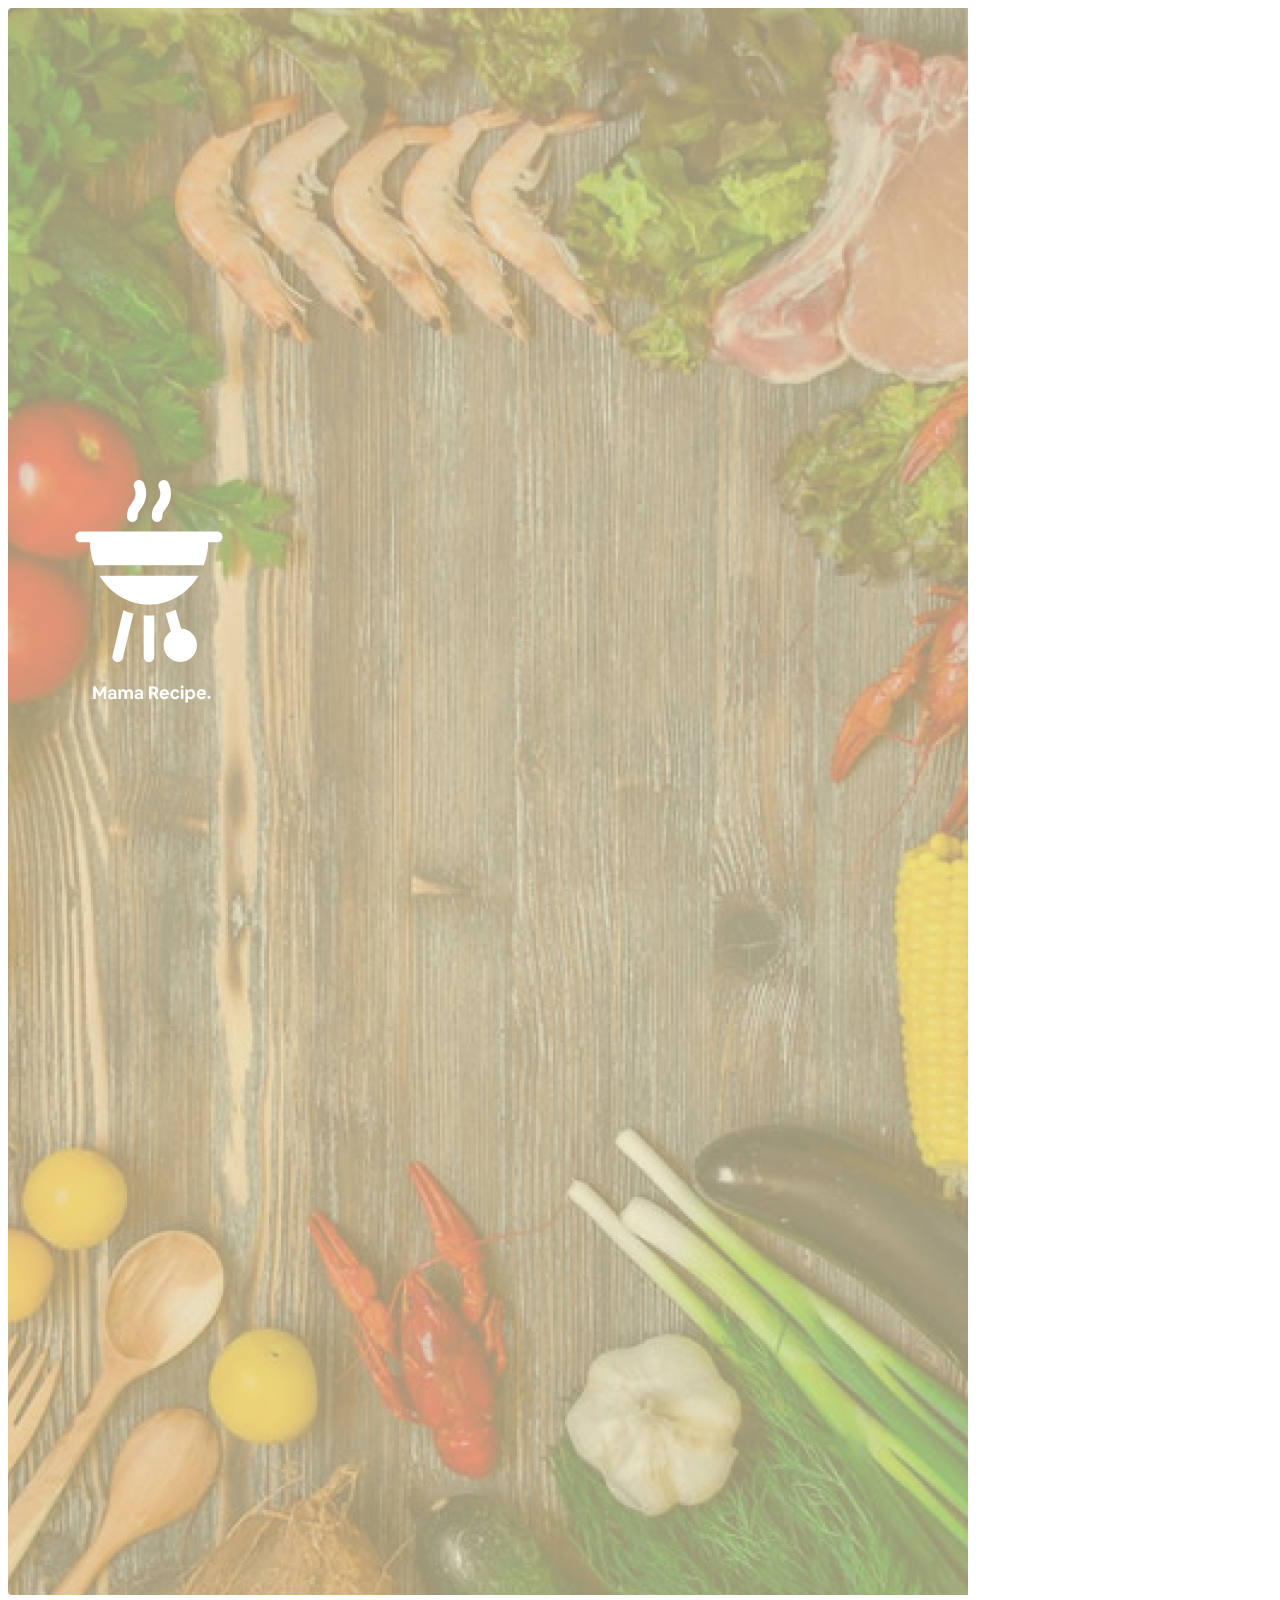
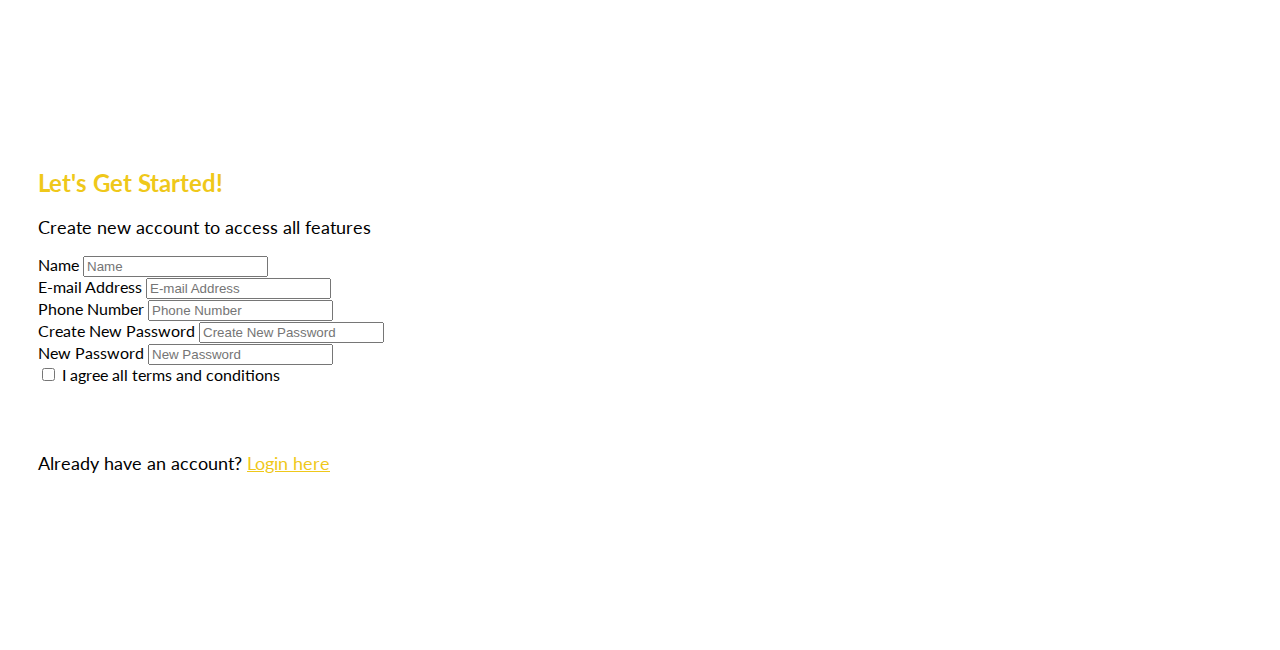
<file: register.html>
<!doctype html>
<html lang="en">
  <head>
    <!-- Required meta tags -->
    <meta charset="utf-8">
    <meta name="viewport" content="width=device-width, initial-scale=1">

    <!-- Bootstrap CSS -->
    <link href="https://cdn.jsdelivr.net/npm/bootstrap@5.0.2/dist/css/bootstrap.min.css" rel="stylesheet" integrity="sha384-EVSTQN3/azprG1Anm3QDgpJLIm9Nao0Yz1ztcQTwFspd3yD65VohhpuuCOmLASjC" crossorigin="anonymous">
    <link href="https://cdnjs.cloudflare.com/ajax/libs/font-awesome/5.9.0/css/all.min.css" rel="stylesheet">
    <link rel="stylesheet" href="../assets/css/style.css">

    <title>Eat, Cook, Repeat</title>
  </head>
  <body>
    <section class="vh-100">
      <div class="container-fluid">
        <div class="row">
          <div class="col-sm-6 px-0 d-none d-sm-block">
            <img
              src="../assets/images/image15.jpg"
              alt="Sample photo"
              class="img-fluid"
              style="border-top-left-radius: .25rem; border-bottom-left-radius: .25rem;"
            />
            <img class="mama-recipe" 
              src="../assets/images/Group697.svg" alt="mama-recipe-wp" 
            />
          </div>
          <div class="col-sm-6">
    
            <div class="text-black register">
                <h2 class="text-center mb-1 account">Let's Get Started!</h2>
                <p class="text-center new-account">Create new account to access all features</p>

                <form>

                    <div class="form-outline mb-4">
                        <label class="form-label" for="form3Example1cg">Name</label>
                        <input type="text" id="form3Example1cg" class="form-control form-control-lg" placeholder="Name"/>
                    </div>

                    <div class="form-outline mb-4">
                        <label class="form-label" for="form3Example3cg">E-mail Address</label>
                        <input type="email" id="form3Example3cg" class="form-control form-control-lg" placeholder="E-mail Address"/>
                    </div>

                    <div class="form-outline mb-4">
                        <label class="form-label" for="form3Example4cg">Phone Number</label>
                        <input type="password" id="form3Example4cg" class="form-control form-control-lg" placeholder="Phone Number"/>
                    </div>

                    <div class="form-outline mb-4">
                        <label class="form-label" for="form3Example4cdg">Create New Password</label>
                        <input type="password" id="form3Example4cdg" class="form-control form-control-lg" placeholder="Create New Password"/>
                    </div>

                    <div class="form-outline mb-4">
                        <label class="form-label" for="form3Example4cdg">New Password</label>
                        <input type="password" id="form3Example4cdg" class="form-control form-control-lg" placeholder="New Password"/>
                    </div>

                    <div class="form-check d-flex justify-content-center mb-5">
                        <input
                            class="form-check-input me-2"
                            type="checkbox"
                            value=""
                            id="form2Example3cg"
                        />
                        <label class="form-check-label" for="form2Example3g">
                            I agree all terms and conditions
                        </label>
                    </div>

                    <div class="d-flex justify-content-center">
                        <h2 class="btn btn-warning btn-lg btn-block col-6">Register Account</h2>
                    </div>

                    <p class="text-center text-muted mt-5 mb-0">Already have an account? <a href="login.html" class="fw-bold text-body"><u>Login here</u></a></p>

                </form>
            </div>
          </div>
    
          </div>
        </div>
      </div>
        <!--div class="container py-5 h-100">
          <div class="row d-flex justify-content-center align-items-center h-100">
            <div class="col">
              <div class="card card-registration my-4">
                <div class="row g-0">
                  <div class="col-xl-6 d-none d-xl-block">
                    <img
                        src="../assets/images/image15.jpg"
                        alt="Sample photo"
                        class="img-fluid"
                        style="border-top-left-radius: .25rem; border-bottom-left-radius: .25rem;"
                    />
                    <img class="mama-recipe" 
                        src="../assets/images/Group697.svg" alt="mama-recipe-wp" 
                    />
                  </div>
                  <div class="col-xl-6">
                    <div class="card-body p-md-5 text-black">
                        <h2 class="text-center mb-1 account">Let's Get Started!</h2>
                        <p class="text-center new-account">Create new account to access all features</p>

                        <form>

                            <div class="form-outline mb-4">
                                <label class="form-label" for="form3Example1cg">Name</label>
                                <input type="text" id="form3Example1cg" class="form-control form-control-lg" placeholder="Name"/>
                            </div>

                            <div class="form-outline mb-4">
                                <label class="form-label" for="form3Example3cg">E-mail Address</label>
                                <input type="email" id="form3Example3cg" class="form-control form-control-lg" placeholder="E-mail Address"/>
                            </div>

                            <div class="form-outline mb-4">
                                <label class="form-label" for="form3Example4cg">Phone Number</label>
                                <input type="password" id="form3Example4cg" class="form-control form-control-lg" placeholder="Phone Number"/>
                            </div>

                            <div class="form-outline mb-4">
                                <label class="form-label" for="form3Example4cdg">Create New Password</label>
                                <input type="password" id="form3Example4cdg" class="form-control form-control-lg" placeholder="Create New Password"/>
                            </div>

                            <div class="form-outline mb-4">
                                <label class="form-label" for="form3Example4cdg">New Password</label>
                                <input type="password" id="form3Example4cdg" class="form-control form-control-lg" placeholder="New Password"/>
                            </div>

                            <div class="form-check d-flex justify-content-center mb-5">
                                <input
                                    class="form-check-input me-2"
                                    type="checkbox"
                                    value=""
                                    id="form2Example3cg"
                                />
                                <label class="form-check-label" for="form2Example3g">
                                    I agree all terms and conditions
                                </label>
                            </div>

                            <div class="d-flex justify-content-center">
                                <h2 class="btn btn-warning btn-lg btn-block col-6">Register Account</h2>
                            </div>

                            <p class="text-center text-muted mt-5 mb-0">Already have an account? <a href="login.html" class="fw-bold text-body"><u>Login here</u></a></p>

                        </form>
                    </div>
                  </div>
                </div>
              </div>
            </div>
          </div>
        </div-->
    </section>

    <script 
        src="https://cdn.jsdelivr.net/npm/bootstrap@5.0.2/dist/js/bootstrap.bundle.min.js" 
        integrity="sha384-MrcW6ZMFYlzcLA8Nl+NtUVF0sA7MsXsP1UyJoMp4YLEuNSfAP+JcXn/tWtIaxVXM" 
        crossorigin="anonymous">
    </script>
  </body>
</html>
</file>
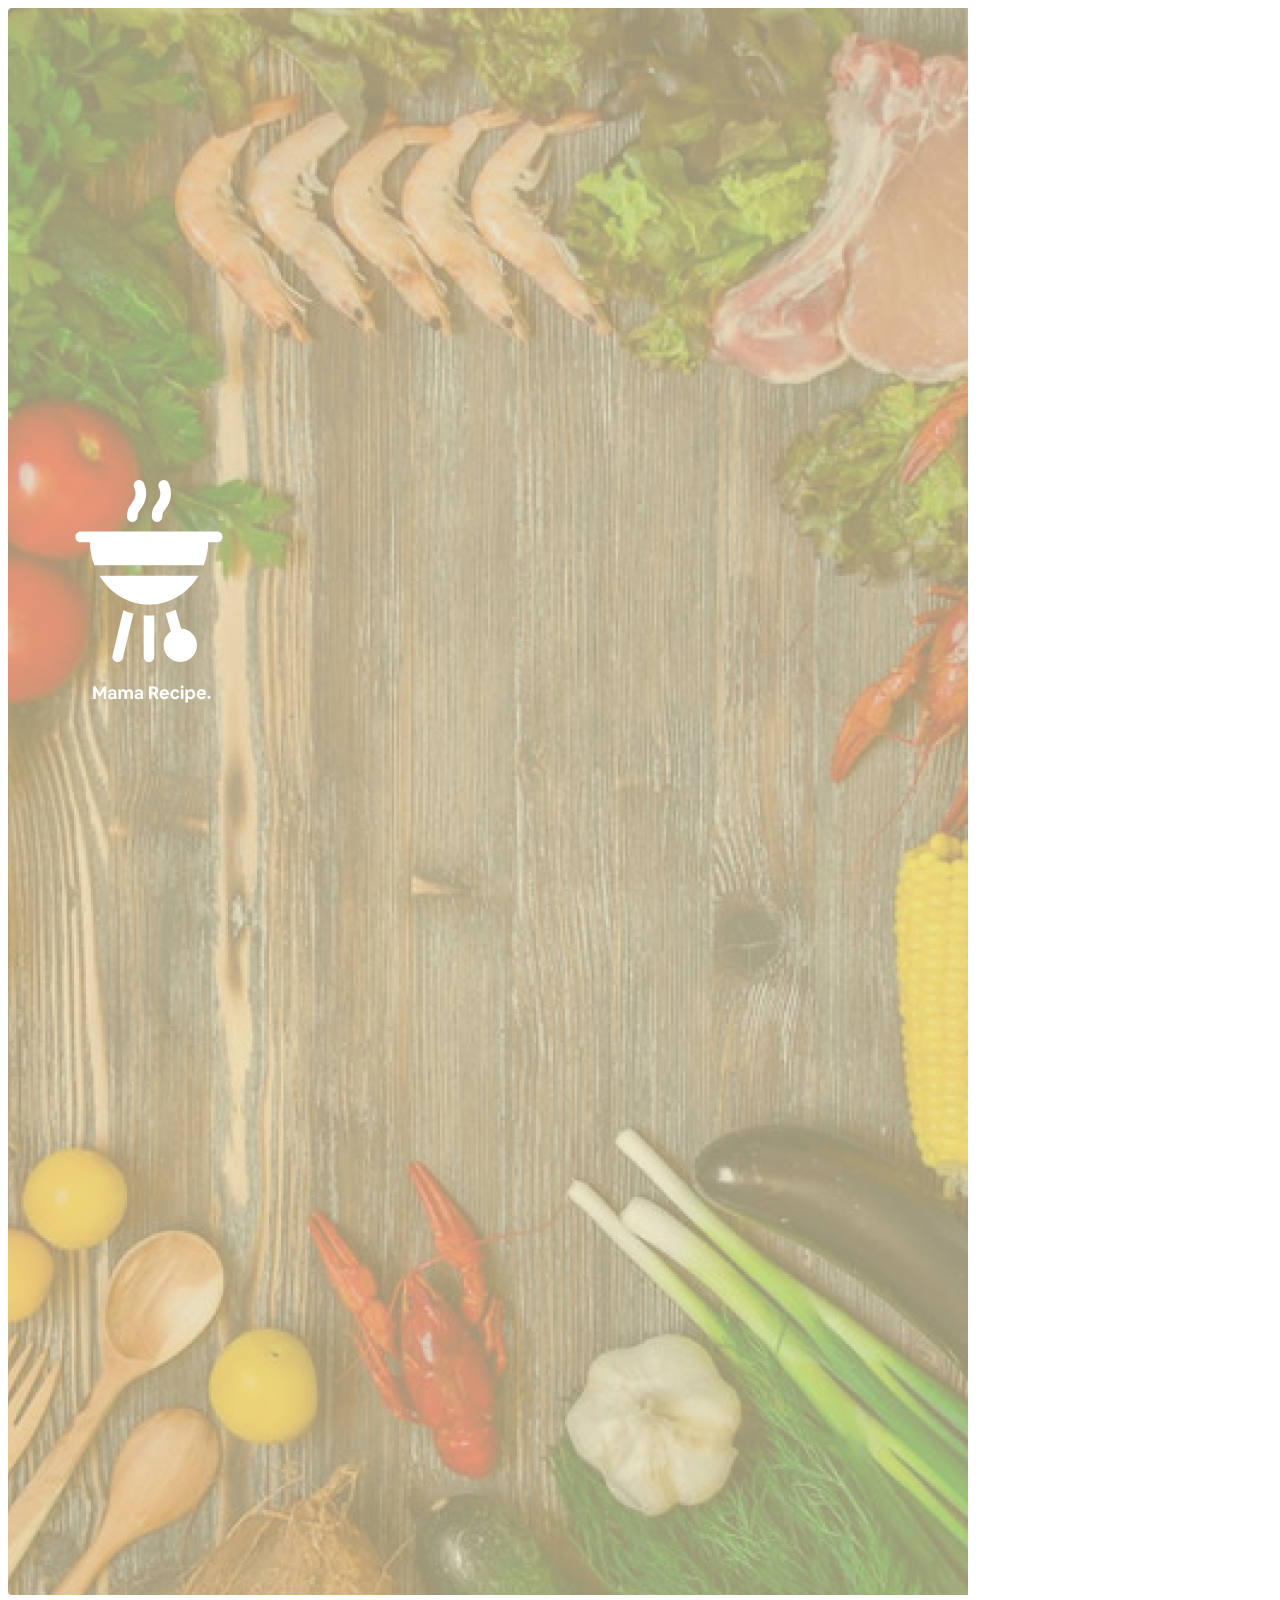
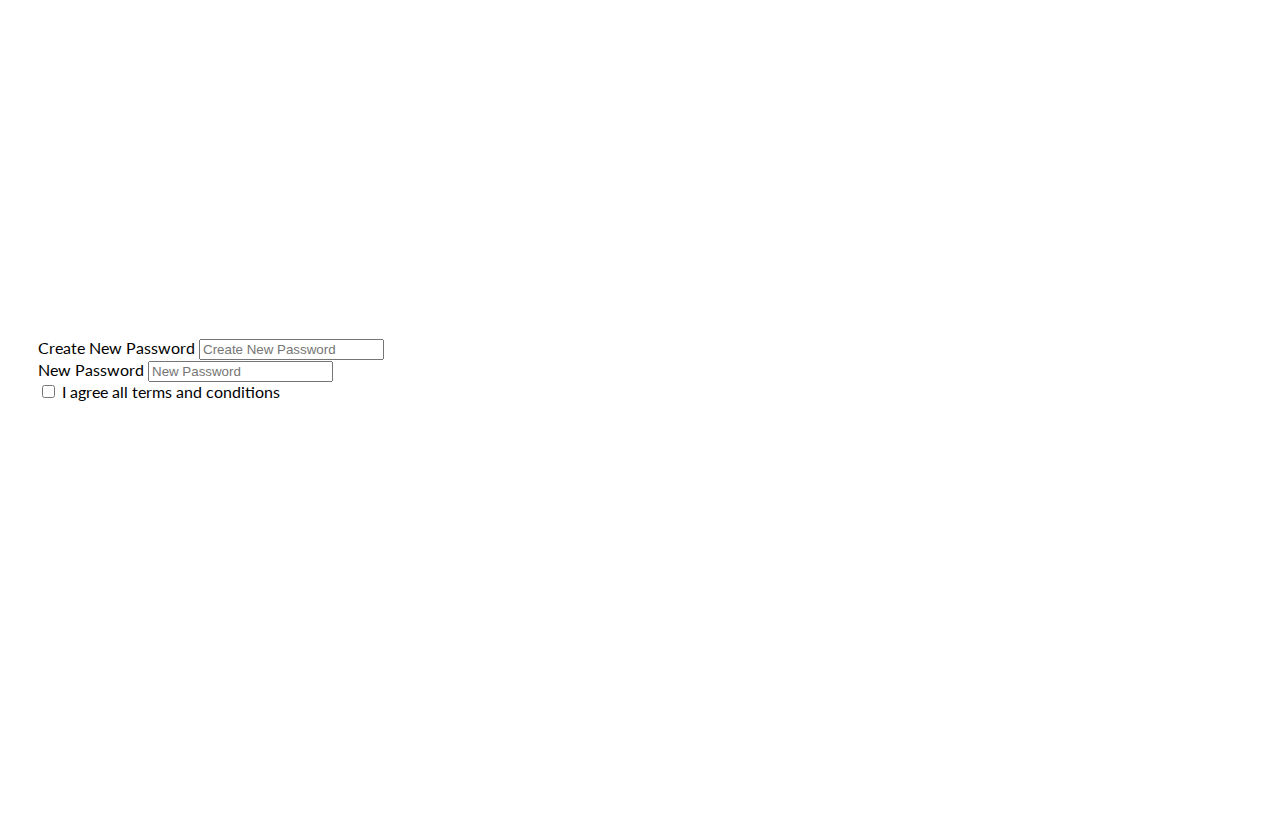
<file: reset-password.html>
<!doctype html>
<html lang="en">
  <head>
    <!-- Required meta tags -->
    <meta charset="utf-8">
    <meta name="viewport" content="width=device-width, initial-scale=1">

    <!-- Bootstrap CSS -->
    <link href="https://cdn.jsdelivr.net/npm/bootstrap@5.0.2/dist/css/bootstrap.min.css" rel="stylesheet" integrity="sha384-EVSTQN3/azprG1Anm3QDgpJLIm9Nao0Yz1ztcQTwFspd3yD65VohhpuuCOmLASjC" crossorigin="anonymous">
    <link href="https://cdnjs.cloudflare.com/ajax/libs/font-awesome/5.9.0/css/all.min.css" rel="stylesheet">
    <link rel="stylesheet" href="../assets/css/style.css">

    <title>Eat, Cook, Repeat</title>
  </head>
  <body>
    <section class="vh-100">
      <div class="container-fluid">
        <div class="row">
          <div class="col-sm-6 px-0 d-none d-sm-block">
            <img
              src="../assets/images/image15.jpg"
              alt="Sample photo"
              class="img-fluid"
              style="border-top-left-radius: .25rem; border-bottom-left-radius: .25rem;"
            />
            <img class="mama-recipe" 
              src="../assets/images/Group697.svg" alt="mama-recipe-wp" 
            />
          </div>
          <div class="col-sm-6">
    
            <div class="text-black reset-password">
              <form>

                <div class="form-outline mb-4">
                    <label class="form-label" for="form3Example4cdg">Create New Password</label>
                    <input type="password" id="form3Example4cdg" class="form-control form-control-lg" placeholder="Create New Password"/>
                </div>

                <div class="form-outline mb-4">
                    <label class="form-label" for="form3Example4cdg">New Password</label>
                    <input type="password" id="form3Example4cdg" class="form-control form-control-lg" placeholder="New Password"/>
                </div>

                <div class="form-check d-flex justify-content-center mb-5">
                    <input
                        class="form-check-input me-2"
                        type="checkbox"
                        value=""
                        id="form2Example3cg"
                    />
                    <label class="form-check-label" for="form2Example3g">
                        I agree all terms and conditions
                    </label>
                </div>


                <div class="d-flex justify-content-center">
                    <h2 class="btn btn-warning btn-lg btn-block col-6">Reset Password</h2>
                </div>

            </form>
          </div>
    
          </div>
        </div>
      </div>
    </section>

    <script 
        src="https://cdn.jsdelivr.net/npm/bootstrap@5.0.2/dist/js/bootstrap.bundle.min.js" 
        integrity="sha384-MrcW6ZMFYlzcLA8Nl+NtUVF0sA7MsXsP1UyJoMp4YLEuNSfAP+JcXn/tWtIaxVXM" 
        crossorigin="anonymous">
    </script>
  </body>
</html>
</file>
<file: assets/css/style.css>
@import url('https://fonts.googleapis.com/css?family=Lato');

body {
    background-color: #FFFFFF;
    font-family: 'Lato';
    overflow-x: hidden;
}

.card-registration .select-input.form-control[readonly]:not([disabled]) {
    font-size: 1rem;
    line-height: 2.15;
    padding-left: .75em;
    padding-right: .75em;
}

.card-registration .select-arrow {
    top: 13px;
}

.g-0 {
    background-color: #FFFFFF;
}

.login {
    padding: 240px 30px;
}

.forgot-password, .reset-password {
    padding: 340px 30px;
}

.register {
    padding: 150px 30px;
}

.img-fluid {
    filter: opacity(0.325) drop-shadow(0 0 0 #b0920a);
    position: relative;
}

.mama-recipe {
    position: absolute;
    top: 480px;
    right: 1040px;
}

.col-xl-6 > .text-black {
    text-align: left;
    margin: 80px 0 80px 0;
}

h1 {
    text-align: left;
    font-size: 400%;
    margin: 250px 0 250px 0;
}

h1.recipe-name {
    text-align: center;
    font-size: 400%;
    margin: 50px 0 50px 0;
}

h4 {
    text-align: left;
    font-size: 300%;
}

h5 {
    text-align: left;
    font-size: 200%;
}

.account, u {
    color: #EFC81A;
}

label.new-account {
    text-align: center;
}

.next {
    text-align: left;
    font-size: 150%;
    font-weight: bold;
}

p {
    font-size: 110%;
}

.ingredients {
    margin: 0;
}

h1, .nav-link {
    color: #220765 !important;
}

.btn-lg {
    color: #FFFFFF;
}

.card > .card-body > .card-title {
    text-align: center;
    font-size: 400%;
}

.card, .card > .card-body, .card > .card-nav 
{
    background-color: #EFC81A !important;
}

.card > .card-body {
    padding: 8px;
    margin: 150px 0 0 0;
}

.card > .card-nav {
    padding: 8px;
    margin: 150px 0 0 0;
}

.profile {
    padding: 8px;
    margin: 150px 0 300px 0;
    text-align: center;
}

.recipe-page {
    margin: 3px 0 100px 0;
    text-align: center;
}

.profile-name {
    font-size: 22px;
}

.h4:hover {
    background-color: #ddd;
    color: black;
}

.form-group {
    padding: 8px;
    margin: 25px 25px 25px 0;
}

.container {
    position: relative;
    text-align: right;
}

.popular {
    padding: 8px;
    margin: 25px 25px 25px 0;
}

.new-recipe {
    padding: 8px;
    margin: 25px 25px 85px 0;
}

.recipe-step {
    margin: 80px 0;
}

.form-group {
    padding: 8px;
    margin: 25px 25px 25px 0;
}

.btn-send {
    text-align: center;
}

.bottom-left, .bottom-left-popular {
    position: absolute;
    bottom: 8px;
    right: 250px;
    font-size: 125%;
}

.box{
    position: relative;
    display: inline-block; /* Make the width of box same as image */
}
.box .text{
    position: absolute;
    z-index: 999;
    margin: 0 auto;
    left: 0;
    right: 50%;        
    text-align: center;
    top: 80%; /* Adjust this value to move the positioned div up and down */
    font-family: 'Lato';
    color: #fff;
    width: 60%; /* Set the width of the positioned div */
}

.fa {
    font-size: 12px;
}

p.steps {
    font-size: 28px;
}

p.next-steps {
    font-size: 16px;
}

p.steps, p.next-steps {
    color: #000000;
    font-weight: bold;
    margin: 0em;
}

p.steps-timeline {
    font-size: 16px;
    color: #AAAAAA;
    font-weight: bold;
}

p.next-steps-timeline {
    font-size: 10px;
    color: #AAAAAA;
    font-weight: bold;
}

p.steps, p.steps-timeline, p.next-steps, p.next-steps-timeline {
    text-align: left;
}

/* The navigation menu */
.recipe-navbar {
    overflow: hidden;
    background-color: #FFFFFF;
}
  
/* Navigation links */
.recipe-navbar a {
    float: left;
    font-size: 16px;
    color: white;
    text-align: center;
    padding: 14px 16px;
    text-decoration: none;
}
  
/* The subnavigation menu */
.subnav {
    float: left;
    overflow: hidden;
}
  
/* Subnav button */
.subnav .subnavbtn {
    font-size: 18px;
    border: none;
    outline: none;
    color: #000000;
    padding: 14px 16px;
    background-color: inherit;
    font-family: inherit;
    margin: 0;
}

.subnav:hover .subnavbtn {
    font-weight: bold;
}
  
/* Style the subnav content - positioned absolute */
.subnav-content {
    display: none;
    position: absolute;
    left: 0;
    width: 100%;
    z-index: 1;
}
  
/* Style the subnav links */
.subnav-content a {
    float: left;
    color: white;
    text-decoration: none;
}
  
/* Add a grey background color on hover */
.subnav-content a:hover {
    background-color: #eee;
    color: black;
}
  
/* When you move the mouse over the subnav container, open the subnav content */
.subnav:hover .subnav-content {
    display: block;
}

.box-shadow
{
	-webkit-box-shadow: 0 1px 1px rgba(72,78,85,.6);
	box-shadow: 0 1px 1px rgba(72,78,85,.6);
	-webkit-transition: all .2s ease-out;
	-moz-transition: all .2s ease-out;
	-ms-transition: all .2s ease-out;
	-o-transition: all .2s ease-out;
	transition: all .2s ease-out;
}

.box-shadow:hover
{
	-webkit-box-shadow: 0 20px 40px rgba(72,78,85,.6);
	box-shadow: 0 20px 40px rgba(72,78,85,.6);
	-webkit-transform: translateY(-15px);
	-moz-transform: translateY(-15px);
	-ms-transform: translateY(-15px);
	-o-transform: translateY(-15px);
	transform: translateY(-15px);
}

.new-recipe-bg {
    text-align: left;
    left: 130px;
}

.has-recipe-search .form-control {
    padding-left: 2.375rem;
    top: 150px;
}

.has-recipe-search .form-control-feedback {
    position: absolute;
    z-index: 2;
    display: block;
    width: 2.375rem;
    height: 2.375rem;
    line-height: 2.375rem;
    text-align: center;
    pointer-events: none;
    color: #aaa;
}

.jumbotron {
    position: absolute;
    top: -10px;
    right: -110px;
}

.recipe-step-jumbotron {
    position: absolute;
    top: -100px;
    left: -110px;
}

.lettuce {
    position: absolute;
    top: 20px;
    right: 80px;
    -moz-border-radius:185x;
    -webkit-border-radius:185px;
    border-radius:185px;
}

.food-recipe {
    position: absolute;
    top: 150px;
    right: 50px;
    -moz-border-radius:285x;
    -webkit-border-radius:285px;
    border-radius:285px;
}

.new-food-recipe {
    position: absolute;
    bottom: 1000px;
    left: 55px;
    -moz-border-radius:35px;
    -webkit-border-radius:35px;
    border-radius:35px;
}

.login {
    color: #0f8a0fcd  !important;
}

.bottom-left {
    color: #fff !important;
}

.file-upload {
    background-color: #ffffff;
    width: 1200px;
    margin: 0 auto;
    padding: 20px;
  }
  
.file-upload-btn {
    width: 100%;
    margin: 0;
    color: #fff;
    background: #EFC81A;
    border: none;
    padding: 10px;
    border-radius: 4px;
    border-bottom: 4px solid #EFC81A;
    transition: all .2s ease;
    outline: none;
    text-transform: uppercase;
    font-weight: 700;
}
  
.file-upload-btn:hover {
    background: #EFC81A;
    color: #ffffff;
    transition: all .2s ease;
    cursor: pointer;
}
  
.file-upload-btn:active {
    border: 0;
    transition: all .2s ease;
}
  
.file-upload-content {
    display: none;
    text-align: center;
}
  
.file-upload-input {
    position: absolute;
    margin: 0;
    padding: 0;
    width: 100%;
    height: 100%;
    outline: none;
    opacity: 0;
    cursor: pointer;
}
  
.image-upload-wrap {
    margin-top: 20px;
    border: 4px dashed #EFC81A;
    position: relative;
}
  
.image-dropping, .image-upload-wrap:hover {
    background-color: #EFC81A;
    border: 4px dashed #ffffff;
}
  
.image-title-wrap {
    padding: 0 15px 15px 15px;
    color: #222;
}
  
.drag-text {
    text-align: center;
}

.drag-text img {
    padding: 60px 0;
}

.drag-text img:hover {
    color: #FFFFFF;
}
  
.file-upload-image {
    max-height: 200px;
    max-width: 200px;
    margin: auto;
    padding: 20px;
}
  
.remove-image {
    width: 200px;
    margin: 0;
    color: #fff;
    background: #cd4535;
    border: none;
    padding: 10px;
    border-radius: 4px;
    border-bottom: 4px solid #b02818;
    transition: all .2s ease;
    outline: none;
    text-transform: uppercase;
    font-weight: 700;
}
  
.remove-image:hover {
    background: #c13b2a;
    color: #ffffff;
    transition: all .2s ease;
    cursor: pointer;
}
  
.remove-image:active {
    border: 0;
    transition: all .2s ease;
}
</file>
